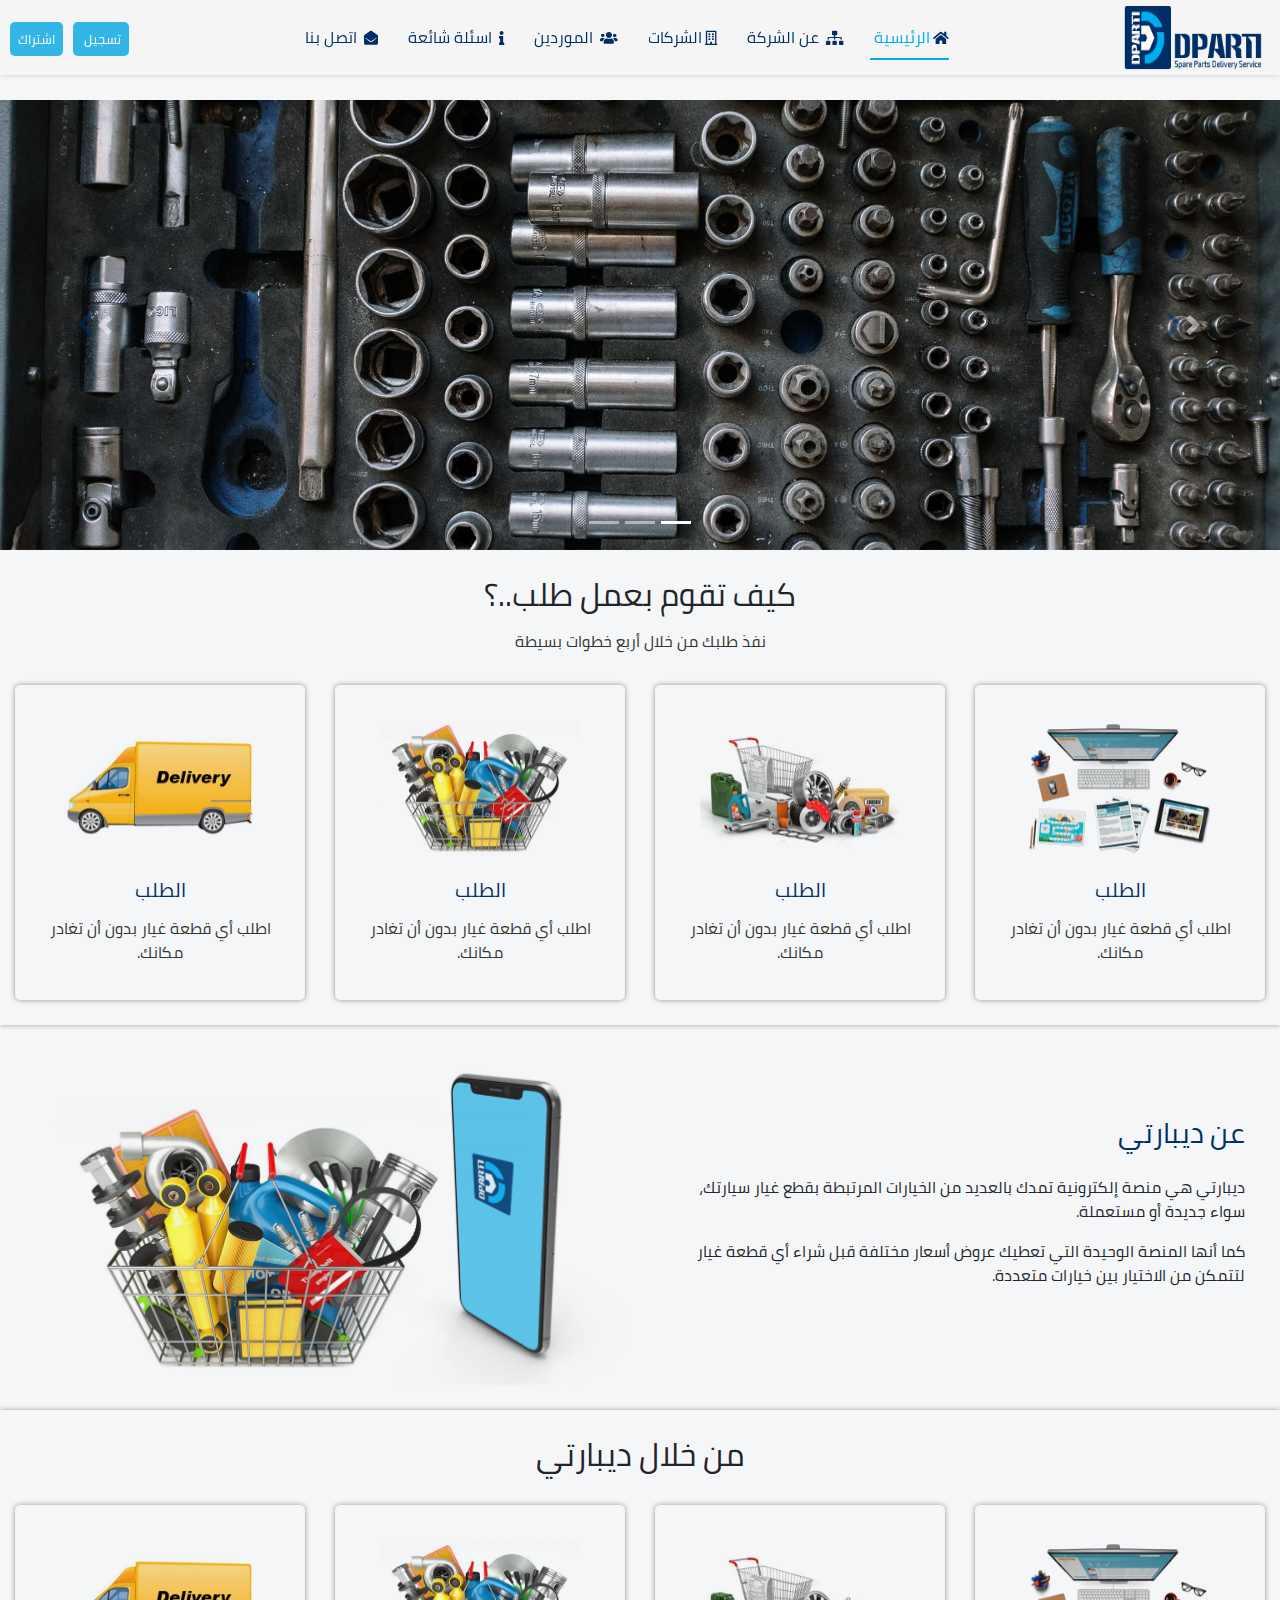
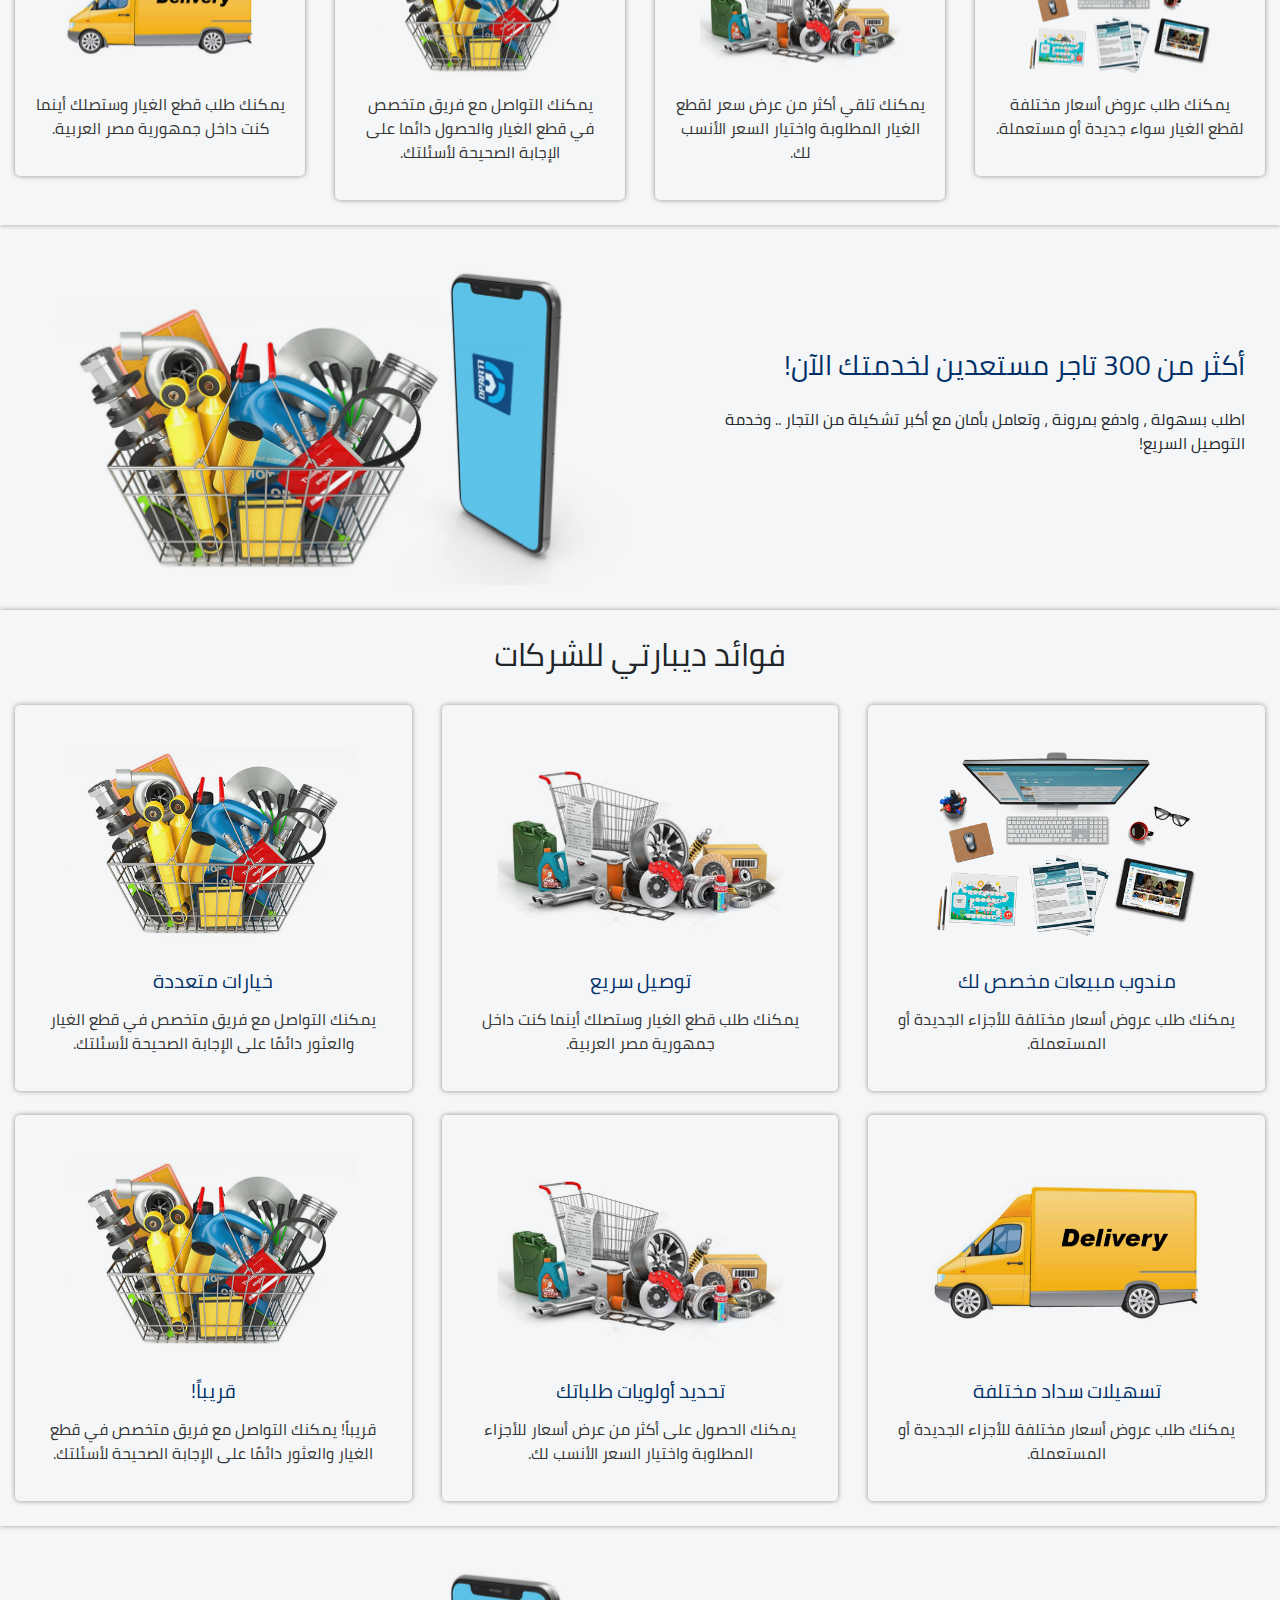
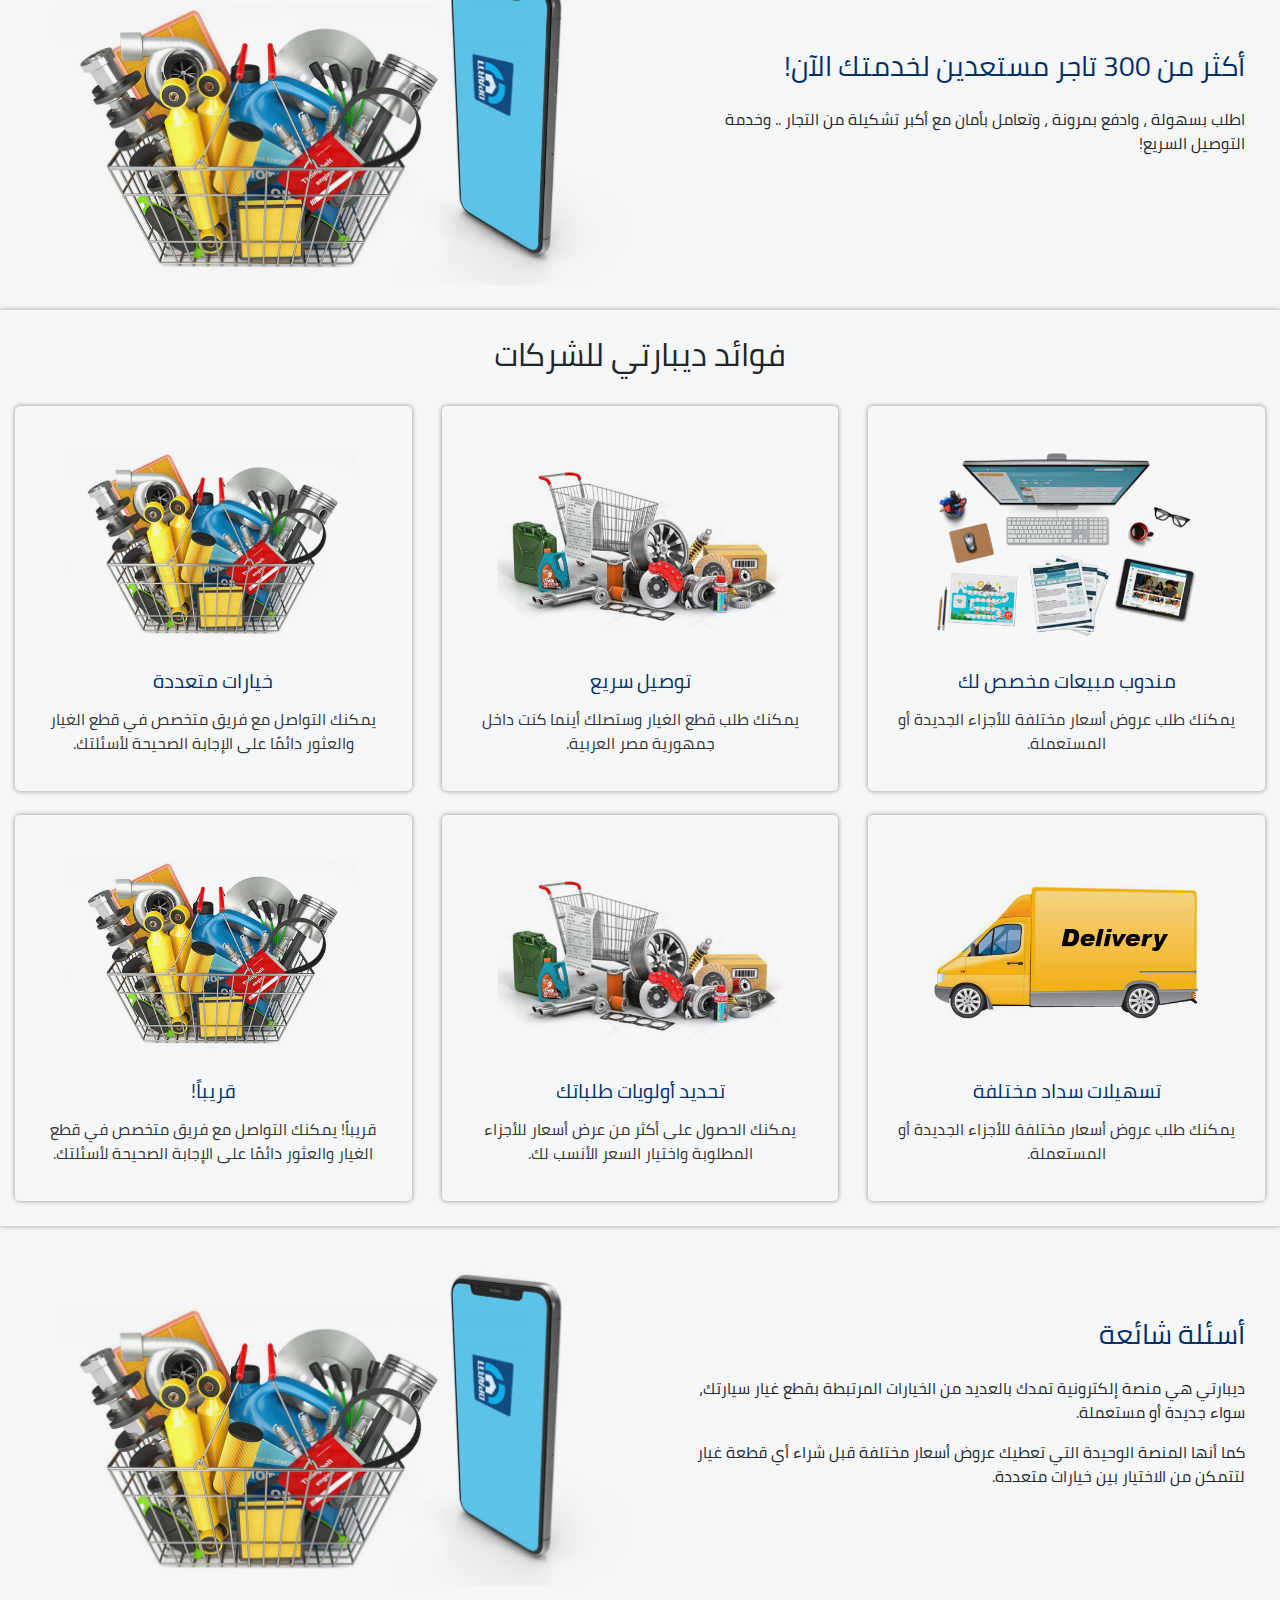
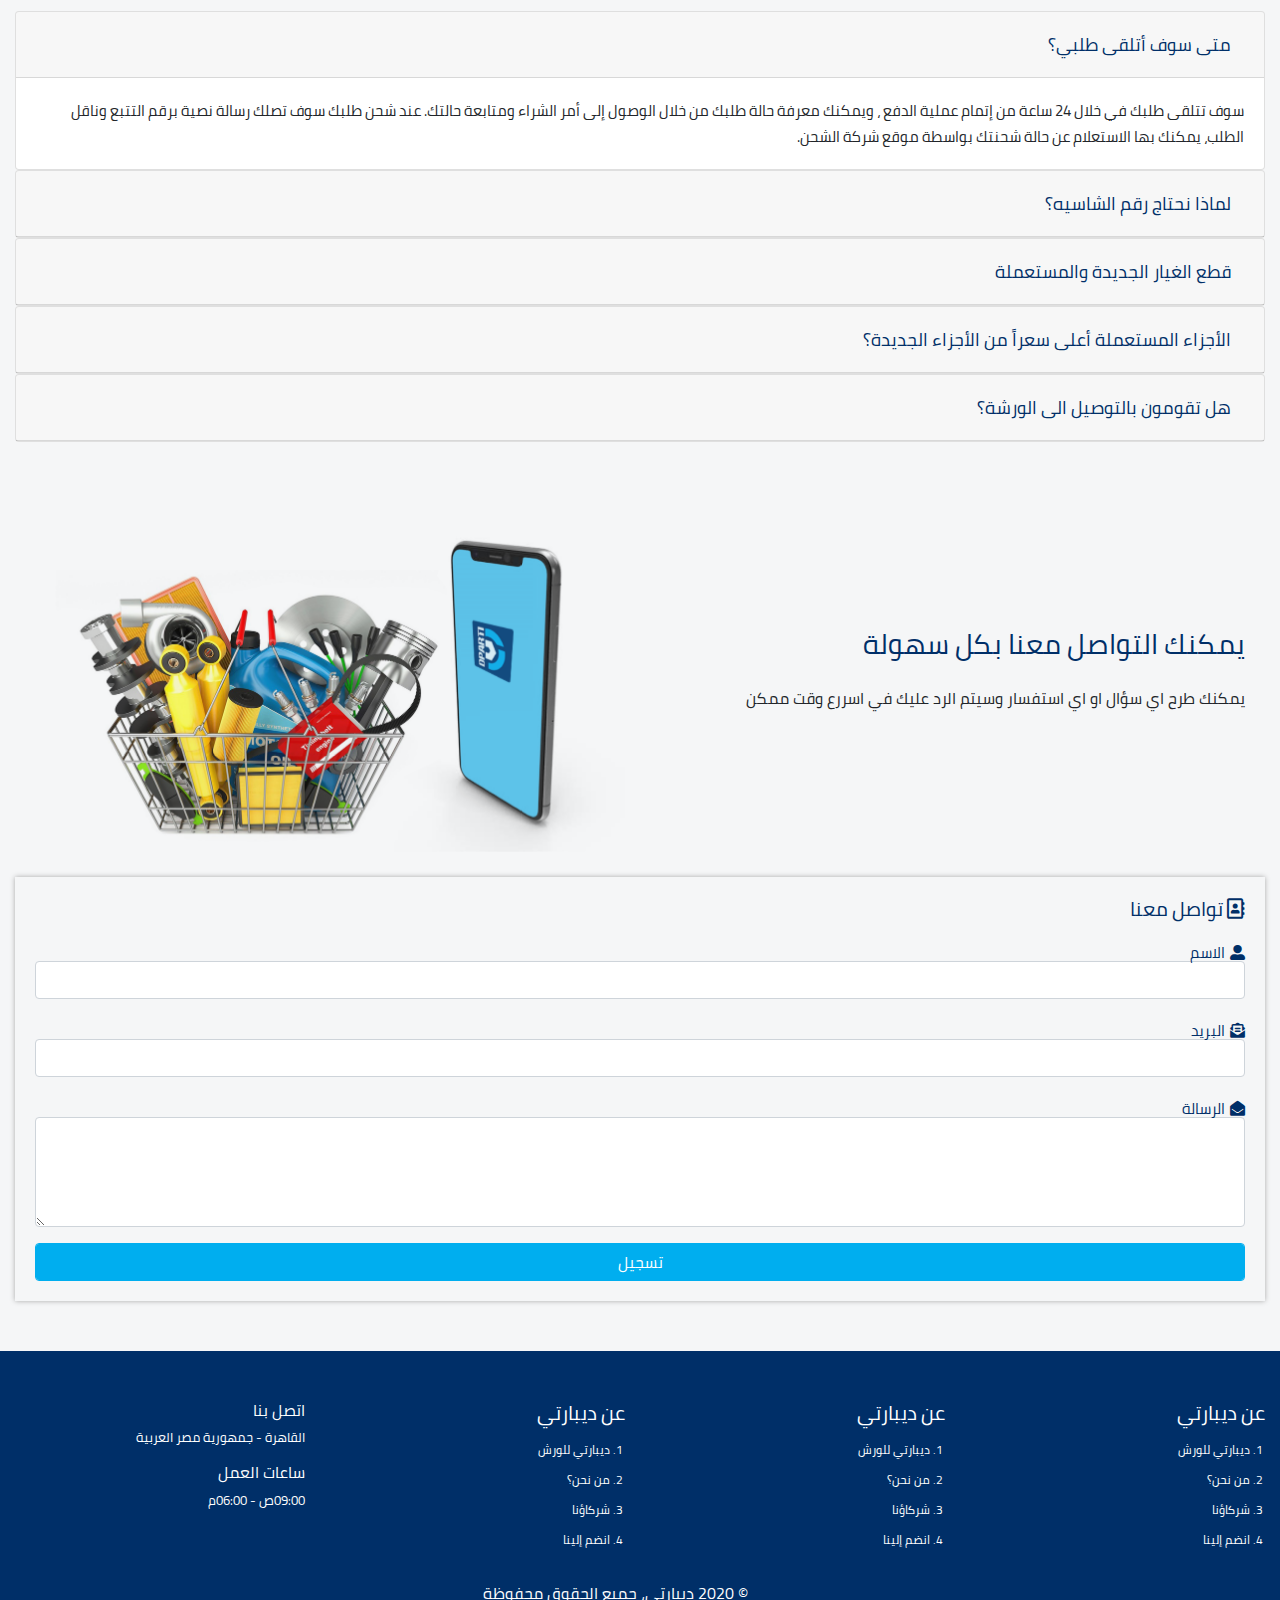
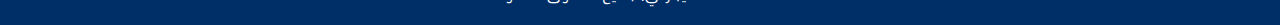
<file: index.html>
<!DOCTYPE html>
<html lang="ar">

<head>
    <meta charset="UTF-8">
    <meta http-equiv="X-UA-Compatible" content="IE=edge">
    <meta name="viewport" content="width=device-width, initial-scale=1.0">
    <!-- chorom meta-->
    <meta name="viewport" content="width=device-width, initial-scale=1, minimum-scale=1" />
    <title>Rest</title>
    <link rel="stylesheet" href="css/bootstrap.min.css">
    <link rel="stylesheet" href="css/all.min.css">
    <link rel="stylesheet" href="css/owl.carousel.min.css">
    <link rel="stylesheet" href="css/style.css">
</head>
<body dir="rtl">
    <!-- Start Nav Bar -->
    <header class="async">
        <nav class="navbar nav-main-index navbar-expand-lg">
            <a class="navbar-brand" href="#">
                <img src="imgs/logo.png" width="80px">
            </a>
            <button class="navbar-toggler" type="button" data-toggle="collapse" data-target="#navbarSupportedContent"
                aria-controls="navbarSupportedContent" aria-expanded="false" aria-label="Toggle navigation">
                <i style="color:#fff" class="fa fa-bars"></i>
            </button>

            <div class="collapse navbar-collapse" id="navbarSupportedContent">
                <ul class="navbar-nav m-auto">
                    <li class="nav-item active">
                        <a  data-target=".slider" class="nav-link" href="index.html">
                            <i class="fa fa-home ml-2"></i>الرئيسية
                        </a>
                    </li>
                    <li class="nav-item">
                        <a data-slide="ab" data-target=".about-holder" class="nav-link" href="#">
                            <i class="fas fa-sitemap"></i>
                            عن الشركة
                        </a>
                    </li>
                    <li class="nav-item">
                        <a data-slide="co" data-target=".companies-holder" class="nav-link" href="#">
                            <i class="far fa-building"></i>الشركات </a>
                    </li>
                    <li class="nav-item">
                        <a data-slide="ve" data-target=".vendors-holder" class="nav-link" href="#">
                            <i class="fa fa-users ml-2"></i> الموردين </a>
                    </li>
                    <li class="nav-item">
                        <a data-slide="qu" data-target=".questions-holder" class="nav-link" href="#">
                            <i class="fas fa-info"></i> اسئلة شائعة </a>
                    </li>
                    <li   class="nav-item">
                        <a data-slide="cu" data-target=".contact-holder" class="nav-link" href="#">
                            <i class="fa fa-envelope-open ml-2"></i> اتصل بنا </a>
                    </li>

                </ul>
                <div class="log">
                    <a class="login" href="login.html">تسجيل  </a>
                    <span class="sep">\</span>
                    <a class="signup" href="signup.html"> اشتراك  </a>
                </div>
            </div>
        </nav>
        <!--///nav-->
        <section class="slider">
            <div id="carouselExampleIndicators" class="carousel slide" data-ride="carousel">
                <ol class="carousel-indicators">
                    <li data-target="#carouselExampleIndicators" data-slide-to="0" class="active"></li>
                    <li data-target="#carouselExampleIndicators" data-slide-to="1"></li>
                    <li data-target="#carouselExampleIndicators" data-slide-to="2"></li>
                </ol>
                <div class="carousel-inner">
                    <div class="carousel-item active">
                        <img class="d-block w-100" src="imgs/slider3.jpeg" alt="First slide">
                    </div>
                    <div class="carousel-item">
                        <img class="d-block w-100" src="imgs/slider2.jpeg" alt="Second slide">
                    </div>
                    <div class="carousel-item">
                        <img class="d-block w-100" src="imgs/slider1.jpeg" alt="Third slide">
                    </div>
                </div>
                <a class="carousel-control-prev" href="#carouselExampleIndicators" role="button" data-slide="prev">
                    <span class="carousel-control-prev-icon" aria-hidden="true"></span>
                    <i class="fas fa-chevron-left" class="sr-only"></i>
                </a>
                <a class="carousel-control-next" href="#carouselExampleIndicators" role="button" data-slide="next">
                    <span class="carousel-control-next-icon" aria-hidden="true"></span>
                    <i class="fas fa-chevron-right" class="sr-only"></i>
                </a>
            </div>

        </section>
    </header>
    <!-- end header -->

    <!-- start how to order -->



    <section class="how-to-order text-center async" id="ab">
        <div class="container-fluid">
            <div class="main-head">
                <h2>كيف تقوم بعمل طلب..؟</h2>
                <p>نفذ طلبك من خلال أربع خطوات بسيطة</p>
            </div>

            <div class="four-steps">
                <div class="row">
                    <div class="col-lg-3">
                        <div class="step-content">
                            <img src="imgs/steps-order.png">
                            <div class="step-caption">
                                <h6>الطلب</h6>
                                <p>اطلب أي قطعة غيار بدون أن تغادر مكانك.</p>
                            </div>
                        </div>
                    </div>
                    <div class="col-lg-3">
                        <div class="step-content">
                            <img src="imgs/steps-price.png">
                            <div class="step-caption">
                                <h6>الطلب</h6>
                                <p>اطلب أي قطعة غيار بدون أن تغادر مكانك.</p>
                            </div>
                        </div>
                    </div>
                    <div class="col-lg-3">
                        <div class="step-content">
                            <img src="imgs/steps-confirm.png">
                            <div class="step-caption">
                                <h6>الطلب</h6>
                                <p>اطلب أي قطعة غيار بدون أن تغادر مكانك.</p>
                            </div>
                        </div>
                    </div>
                    <div class="col-lg-3">
                        <div class="step-content">
                            <img src="imgs/steps-delivery.png">
                            <div class="step-caption">
                                <h6>الطلب</h6>
                                <p>اطلب أي قطعة غيار بدون أن تغادر مكانك.</p>
                            </div>
                        </div>
                    </div>
                </div>
            </div>
        </div>


    </section>
    <!-- End how to order -->


    <!--about departi -->
    <section class="about-holder async" id="ab">
        <!-- start through departi  -->
        <section class="through-departi">
            <div class="container-fluid">
                <div class="row">
                    <div class="col-md-6 about-caption">
                        <div class="departi-info">
                            <h2 class="h1">عن ديبارتي</h2>
                            <p>
                                ديبارتي هي منصة إلكترونية تمدك بالعديد من الخيارات المرتبطة بقطع غيار سيارتك، سواء جديدة
                                أو
                                مستعملة.
                            </p>
                            <p class="second">كما أنها المنصة الوحيدة التي تعطيك عروض أسعار مختلفة قبل شراء أي قطعة غيار
                                لتتمكن من الاختيار بين خيارات متعددة.</p>
                        </div>
                    </div>
                    <div class="col-md-6">
                        <div class="about-img">
                            <img src="imgs/about.png">
                        </div>
                    </div>
                </div>
            </div>
        </section>

        <!-- end through departi-->



        <section class="how-to-order text-center">
            <div class="container-fluid">
                <div class="main-head">
                    <h2 style="margin-bottom: 32px;">من خلال ديبارتي</h2>
                </div>

                <div class="four-steps">
                    <div class="row">
                        <div class="col-lg-3">
                            <div class="step-content">
                                <img src="imgs/steps-order.png">
                                <div class="step-caption">

                                    <p>يمكنك طلب عروض أسعار مختلفة لقطع الغيار سواء جديدة أو مستعملة.</p>
                                </div>
                            </div>
                        </div>
                        <div class="col-lg-3">
                            <div class="step-content">
                                <img src="imgs/steps-price.png">
                                <div class="step-caption">

                                    <p>يمكنك تلقي أكثر من عرض سعر لقطع الغيار المطلوبة واختيار السعر الأنسب لك.</p>
                                </div>
                            </div>
                        </div>
                        <div class="col-lg-3">
                            <div class="step-content">
                                <img src="imgs/steps-confirm.png">
                                <div class="step-caption">

                                    <p>يمكنك التواصل مع فريق متخصص في قطع الغيار والحصول دائما على الإجابة الصحيحة
                                        لأسئلتك.
                                    </p>
                                </div>
                            </div>
                        </div>
                        <div class="col-lg-3">
                            <div class="step-content">
                                <img src="imgs/steps-delivery.png">
                                <div class="step-caption">

                                    <p>يمكنك طلب قطع الغيار وستصلك أينما كنت داخل جمهورية مصر العربية.</p>
                                </div>
                            </div>
                        </div>
                    </div>
                </div>
            </div>


        </section>
        <!-- End how to order -->
    </section>
    <!--////// end abput holder -->



    <!-- companies holder -->

    <section class="companies-holder async" id="co">
        <section class="through-departi">
            <div class="container-fluid">
                <div class="row">
                    <div class="col-md-6 about-caption">
                        <div class="departi-info">
                            <h2 class="h1">أكثر من 300 تاجر مستعدين لخدمتك الآن!</h2>
                            <p>
                                اطلب بسهولة ، وادفع بمرونة ، وتعامل بأمان مع أكبر تشكيلة من التجار .. وخدمة التوصيل
                                السريع!
                            </p>
                        </div>
                    </div>
                    <div class="col-md-6">
                        <div class="about-img">
                            <img src="imgs/about.png">
                        </div>
                    </div>
                </div>
            </div>
        </section>

        <!-- end through departi-->



        <section class="how-to-order text-center">
            <div class="container-fluid">
                <div class="main-head">
                    <h2 style="margin-bottom: 32px;">فوائد ديبارتي للشركات
                    </h2>
                </div>

                <div class="four-steps">
                    <div class="row">
                        <div class="col-lg-4">
                            <div class="step-content">
                                <img src="imgs/steps-order.png">
                                <div class="step-caption">
                                    <h6>مندوب مبيعات مخصص لك
                                    </h6>
                                    <p>يمكنك طلب عروض أسعار مختلفة للأجزاء الجديدة أو المستعملة.</p>
                                </div>
                            </div>
                        </div>
                        <div class="col-lg-4">
                            <div class="step-content">
                                <img src="imgs/steps-price.png">
                                <div class="step-caption">
                                    <h6>توصيل سريع
                                    </h6>
                                    <p>
                                        يمكنك طلب قطع الغيار وستصلك أينما كنت داخل جمهورية مصر العربية.
                                    </p>
                                </div>
                            </div>
                        </div>
                        <div class="col-lg-4">
                            <div class="step-content">
                                <img src="imgs/steps-confirm.png">
                                <div class="step-caption">
                                    <h6>خيارات متعددة</h6>
                                    <p>يمكنك التواصل مع فريق متخصص في قطع الغيار والعثور دائمًا على الإجابة الصحيحة
                                        لأسئلتك.
                                    </p>
                                </div>
                            </div>
                        </div>

                    </div>
                    <div class="row mt-4">
                        <div class="col-lg-4">
                            <div class="step-content">
                                <img src="imgs/steps-delivery.png">
                                <div class="step-caption">
                                    <h6>تسهيلات سداد مختلفة</h6>
                                    <p>يمكنك طلب عروض أسعار مختلفة للأجزاء الجديدة أو المستعملة.</p>
                                </div>
                            </div>
                        </div>
                        <div class="col-lg-4">
                            <div class="step-content">
                                <img src="imgs/steps-price.png">
                                <div class="step-caption">
                                    <h6>تحديد أولويات طلباتك

                                    </h6>
                                    <p>
                                        يمكنك الحصول على أكثر من عرض أسعار للأجزاء المطلوبة واختيار السعر الأنسب لك.
                                    </p>
                                </div>
                            </div>
                        </div>
                        <div class="col-lg-4">
                            <div class="step-content">
                                <img src="imgs/steps-confirm.png">
                                <div class="step-caption">
                                    <h6>قريباً!</h6>
                                    <p>

                                        قريباً!
                                        يمكنك التواصل مع فريق متخصص في قطع الغيار والعثور دائمًا على الإجابة الصحيحة
                                        لأسئلتك.
                                    </p>
                                </div>
                            </div>
                        </div>
                    </div>
                </div>
            </div>
        </section>
    </section>
    <!--/////end companies holder -->

    <!-- vendors holder -->


    <section class="vendors-holder async" id="ve">

        <section class="through-departi">
            <div class="container-fluid">
                <div class="row">
                    <div class="col-md-6 about-caption">
                        <div class="departi-info">
                            <h2 class="h1">أكثر من 300 تاجر مستعدين لخدمتك الآن!</h2>
                            <p>
                                اطلب بسهولة ، وادفع بمرونة ، وتعامل بأمان مع أكبر تشكيلة من التجار .. وخدمة التوصيل
                                السريع!
                            </p>
                        </div>
                    </div>
                    <div class="col-md-6">
                        <div class="about-img">
                            <img src="imgs/about.png">
                        </div>
                    </div>
                </div>
            </div>
        </section>

        <!-- end through departi-->



        <section class="how-to-order text-center">
            <div class="container-fluid">
                <div class="main-head">
                    <h2 style="margin-bottom: 32px;">فوائد ديبارتي للشركات
                    </h2>
                </div>

                <div class="four-steps">
                    <div class="row">
                        <div class="col-lg-4">
                            <div class="step-content">
                                <img src="imgs/steps-order.png">
                                <div class="step-caption">
                                    <h6>مندوب مبيعات مخصص لك
                                    </h6>
                                    <p>يمكنك طلب عروض أسعار مختلفة للأجزاء الجديدة أو المستعملة.</p>
                                </div>
                            </div>
                        </div>
                        <div class="col-lg-4">
                            <div class="step-content">
                                <img src="imgs/steps-price.png">
                                <div class="step-caption">
                                    <h6>توصيل سريع
                                    </h6>
                                    <p>
                                        يمكنك طلب قطع الغيار وستصلك أينما كنت داخل جمهورية مصر العربية.
                                    </p>
                                </div>
                            </div>
                        </div>
                        <div class="col-lg-4">
                            <div class="step-content">
                                <img src="imgs/steps-confirm.png">
                                <div class="step-caption">
                                    <h6>خيارات متعددة</h6>
                                    <p>يمكنك التواصل مع فريق متخصص في قطع الغيار والعثور دائمًا على الإجابة الصحيحة
                                        لأسئلتك.
                                    </p>
                                </div>
                            </div>
                        </div>

                    </div>
                    <div class="row mt-4">
                        <div class="col-lg-4">
                            <div class="step-content">
                                <img src="imgs/steps-delivery.png">
                                <div class="step-caption">
                                    <h6>تسهيلات سداد مختلفة</h6>
                                    <p>يمكنك طلب عروض أسعار مختلفة للأجزاء الجديدة أو المستعملة.</p>
                                </div>
                            </div>
                        </div>
                        <div class="col-lg-4">
                            <div class="step-content">
                                <img src="imgs/steps-price.png">
                                <div class="step-caption">
                                    <h6>تحديد أولويات طلباتك

                                    </h6>
                                    <p>
                                        يمكنك الحصول على أكثر من عرض أسعار للأجزاء المطلوبة واختيار السعر الأنسب لك.
                                    </p>
                                </div>
                            </div>
                        </div>
                        <div class="col-lg-4">
                            <div class="step-content">
                                <img src="imgs/steps-confirm.png">
                                <div class="step-caption">
                                    <h6>قريباً!</h6>
                                    <p>

                                        قريباً!
                                        يمكنك التواصل مع فريق متخصص في قطع الغيار والعثور دائمًا على الإجابة الصحيحة
                                        لأسئلتك.
                                    </p>
                                </div>
                            </div>
                        </div>

                    </div>
                </div>
            </div>
        </section>
    </section>

    <!--/////vendors holder -->



    <!-- questions holder  -->
    <section class="questions-holder async" id="qu">
        <!-- start through departi  -->
        <section class="through-departi">
            <div class="container-fluid">
                <div class="row">
                    <div class="col-md-6 about-caption">
                        <div class="departi-info">
                            <h2 class="h1">أسئلة شائعة
                            </h2>
                            <p>
                                ديبارتي هي منصة إلكترونية تمدك بالعديد من الخيارات المرتبطة بقطع غيار سيارتك، سواء جديدة
                                أو
                                مستعملة.
                            </p>
                            <p>
                                كما أنها المنصة الوحيدة التي تعطيك عروض أسعار مختلفة قبل شراء أي قطعة غيار لتتمكن من
                                الاختيار بين خيارات متعددة.
                            </p>
                        </div>
                    </div>
                    <div class="col-md-6">
                        <div class="about-img">
                            <img src="imgs/about.png">
                        </div>
                    </div>
                </div>
            </div>
        </section>

        <!-- end through departi-->

        <!-- questions accordion-->

        <section class="questions">
            <div class="container-fluid">
                <div class="accordion-holder">
                    <div id="accordion">
                        <div class="card">
                            <div class="card-header" id="headingOne">
                                <h5 class="mb-0">
                                    <button class="btn btn-link" data-toggle="collapse" data-target="#collapseOne"
                                        aria-expanded="true" aria-controls="collapseOne">
                                        متى سوف أتلقى طلبي؟
                                    </button>
                                </h5>
                            </div>

                            <div id="collapseOne" class="collapse show" aria-labelledby="headingOne"
                                data-parent="#accordion">
                                <div class="card-body">
                                    سوف تتلقى طلبك في خلال 24 ساعة من إتمام عملية الدفع ، ويمكنك معرفة حالة طلبك من خلال
                                    الوصول إلى أمر الشراء ومتابعة حالتك. عند شحن طلبك سوف تصلك رسالة نصية برقم التتبع
                                    وناقل
                                    الطلب، يمكنك بها الاستعلام عن حالة شحنتك بواسطة موقع شركة الشحن.
                                </div>
                            </div>
                        </div>
                        <div class="card">
                            <div class="card-header" id="headingTwo">
                                <h5 class="mb-0">
                                    <button class="btn btn-link collapsed" data-toggle="collapse"
                                        data-target="#collapseTwo" aria-expanded="false" aria-controls="collapseTwo">
                                        لماذا نحتاج رقم الشاسيه؟ </button>
                                </h5>
                            </div>
                            <div id="collapseTwo" class="collapse" aria-labelledby="headingTwo"
                                data-parent="#accordion">
                                <div class="card-body">
                                    كل جزء من أي سيارة له رقم فريد خاص به ويختلف الرقم من سيارة لأخرى أو حتى من سنة
                                    تصنيع
                                    إلى سنة تصنيع أخرى لنفس السيارة وأحياناً يوجد أكثر من نسخة من نفس السيارة إذا كان
                                    هناك
                                    إصدار أول أو إصدار ثان في نفس سنة التصنيع ورقم الشاسيه هنا يمثل رقم تعريف السيارة،
                                    حيث
                                    تظهر جميع التفاصيل الداخلية للسيارة وأرقام أجزائها وذلك للتأكد من تجهيز الأجزاء بشكل
                                    صحيح. يتم طلب رقم الشاسيه قبل تحضير الطلب للتأكد من مطابقة الجزء المطلوب مع الجزء
                                    المرسل
                                    إليك، ستجد رقم الشاسيه مسجل في رخصة سيارتك.
                                </div>
                            </div>
                        </div>
                        <div class="card">
                            <div class="card-header" id="headingThree">
                                <h5 class="mb-0">
                                    <button class="btn btn-link collapsed" data-toggle="collapse"
                                        data-target="#collapseThree" aria-expanded="false"
                                        aria-controls="collapseThree">
                                        قطع الغيار الجديدة والمستعملة
                                    </button>
                                </h5>
                            </div>
                            <div id="collapseThree" class="collapse" aria-labelledby="headingThree"
                                data-parent="#accordion">
                                <div class="card-body">
                                    <div class="new">
                                        <h6>قطع الغيار الجديدة</h6>
                                        <p>متوفرة وفقًا لاحتياجات العميل، سواء كانت أصلية أو بديلة (تجارية) وبالتأكيد
                                            ننصح
                                            العميل دائمًا بشراء الأجزاء الأصلية ، خاصة الأجزاء الميكانيكية والكهربائية.
                                        </p>
                                    </div>
                                    <div class="new">
                                        <h6>قطع الغيار المستعملة</h6>
                                        <p>
                                            معظم الأجزاء المستخدمة مأخوذة من مركبات لم تعد صالحة للاستعمال ، وهناك نوع
                                            من
                                            الأجزاء المستخدمة يسمى الأجزاء المجددة ، والتي تم استخدامها بشكل أساسي ،
                                            ولكن
                                            أعيد تصنيعها لتستمر لفترة أطول عند استخدامها .
                                        </p>
                                    </div>

                                </div>
                            </div>
                        </div>
                        <div class="card">
                            <div class="card-header" id="headingFour">
                                <h5 class="mb-0">
                                    <button class="btn btn-link collapsed" data-toggle="collapse"
                                        data-target="#collapseFour" aria-expanded="false" aria-controls="collapseTwo">
                                        الأجزاء المستعملة أعلى سعراً من الأجزاء الجديدة؟ </button>
                                </h5>
                            </div>
                            <div id="collapseFour" class="collapse" aria-labelledby="headingFour"
                                data-parent="#accordion">
                                <div class="card-body">
                                    قد يحدث هذا في بعض أنواع الأجزاء، مثل الأجزاء الخارجية للسيارة. عندما يكون الجزء
                                    نظيفًا
                                    ومطليًا وجاهزًا للتثبيت مباشرة، فمن المنطقي أن يكون سعره أغلى من الجزء الذي لا يزال
                                    بحاجة إلى الطلاء.
                                </div>
                            </div>
                        </div>
                        <div class="card">
                            <div class="card-header" id="headingFive">
                                <h5 class="mb-0">
                                    <button class="btn btn-link collapsed" data-toggle="collapse"
                                        data-target="#collapseFive" aria-expanded="false" aria-controls="collapseTwo">
                                        هل تقومون بالتوصيل الى الورشة؟ </button>
                                </h5>
                            </div>
                            <div id="collapseFive" class="collapse" aria-labelledby="headingFive"
                                data-parent="#accordion">
                                <div class="card-body">
                                    سيارتك تعطلت وتحتاج إلى تركها للورشة؟ لديك خياران: أن تسند مهمة شراء قطع الغيار إلى
                                    صاحب
                                    الورشة ولا تضمن أفضل سعر، أو تبدأ في البحث عن القطعة بنفسك وتضيع وقتك في العثور على
                                    أفضل
                                    سعر. لماذا كلاهما بينما يمكنك العثور على قطع غيار سيارتك بمجموعة متنوعة من الأسعار
                                    من
                                    خلال ديبارتي؟ كل ما عليك فعله هو تسليم سيارتك للورشة ومعرفة الأجزاء المطلوبة
                                    وتحميلها
                                    على تطبيقنا لتجد عدة أنواع وأسعار. ما عليك سوى تحديد اختيارك وسنقوم نحن بعملية
                                    التسليم.
                                </div>
                            </div>
                        </div>
                    </div>
                </div>
            </div>
        </section>
    </section>



    <!--////questions holder -->


    <!-- contact holder-->



    <section class="contact-holder async" id="cu">
        <!-- start through departi  -->
        <section class="through-departi" >
            <div class="container-fluid">
                <div class="row">
                    <div class="col-md-6 about-caption">
                        <div class="departi-info">
                            <h2 class="h1">يمكنك التواصل معنا بكل سهولة </h2>
                            <p>
                                يمكنك طرح اي سؤال او اي استفسار وسيتم الرد عليك في اسررع وقت ممكن
                            </p>
                        </div>
                    </div>
                    <div class="col-md-6">
                        <div class="about-img">
                            <img src="imgs/about.png">
                        </div>
                    </div>
                </div>
            </div>
        </section>

        <!-- end through departi-->

        <!-- sign our company-->


        <section class="sign-company" style="padding-top:0">
            <div class="container-fluid">
                <div class="account-info signup">
                    <h5>
                        <i class="far fa-address-book"></i> تواصل معنا
                    </h5>
                    <form>
                        <div class="form-outline">
                            <input type="text" id="form1" class="form-control" />
                            <label class="form-label" for="form1">
                                <i class="fas fa-user-alt"></i>الاسم
                            </label>
                        </div>
                        <div class="form-outline">
                            <input type="email" id="form1" class="form-control" />
                            <label class="form-label" for="form1">
                                <i class="fas fa-envelope-open-text"></i>البريد
                            </label>
                        </div>
                        <div class="form-outline">
                            <textarea class="form-control" id="textAreaExample" rows="4"></textarea>
                            <label class="form-label" for="textAreaExample">
                                <i class="fas fa-envelope-open"></i>الرسالة
                            </label>
                        </div>
                        <button class="btn btn-primary form-control" style="padding:0">تسجيل </button>
                    </form>
                </div>
            </div>

        </section>
        <!--///end sign company-->
    </section>


    <!--//// contact  holder -->




    <!-- start footer -->


    <footer>
        <div class="container-fluid">
            <div class="row">
                <div class="col-lg-3">
                    <div class="footer-links">
                        <h6>عن ديبارتي</h6>
                        <ul>
                            <li>
                                <a href="#"> ديبارتي للورش</a>
                            </li>
                            <li>
                                <a href="#">من نحن؟</a>
                            </li>
                            <li>
                                <a href="#">شركاؤنا</a>
                            </li>
                            <li>
                                <a href="#">انضم إلينا</a>
                            </li>
                        </ul>
                    </div>
                </div>
                <div class="col-lg-3">
                    <div class="footer-links">
                        <h6>عن ديبارتي</h6>
                        <ul>
                            <li>
                                <a href="#"> ديبارتي للورش</a>
                            </li>
                            <li>
                                <a href="#">من نحن؟</a>
                            </li>
                            <li>
                                <a href="#">شركاؤنا</a>
                            </li>
                            <li>
                                <a href="#">انضم إلينا</a>
                            </li>
                        </ul>
                    </div>
                </div>
                <div class="col-lg-3">
                    <div class="footer-links">
                        <h6>عن ديبارتي</h6>
                        <ul>
                            <li>
                                <a href="#"> ديبارتي للورش</a>
                            </li>
                            <li>
                                <a href="#">من نحن؟</a>
                            </li>
                            <li>
                                <a href="#">شركاؤنا</a>
                            </li>
                            <li>
                                <a href="#">انضم إلينا</a>
                            </li>
                        </ul>
                    </div>
                </div>
                <div class="col-lg-3">
                    <div class="call-us">
                        <div class="calling-info">
                            <h6>اتصل بنا </h6>
                            <p>القاهرة - جمهورية مصر العربية</p>
                        </div>
                        <div class="calling-info">
                            <h6>ساعات العمل </h6>
                            <p>09:00ص - 06:00م</p>
                        </div>
                    </div>
                </div>
            </div>
            <div class="copyright d-flex justify-content-between">
                <div class="social">
                    <a href="#"><i class="fab fa-facebook-f"></i></a>
                    <a href="#"><i class="fab fa-twitter"></i></a>
                    <a href="#"><i class="fab fa-instagram"></i></a>
                </div>
                <div class="copy">
                    © 2020 ديبارتي، جميع الحقوق محفوظة
                </div>

                <div class="scroll-top">
                    <i class="fas fa-arrow-up"></i>
                </div>

            </div>
        </div>
    </footer>
    <!--////////end footer -->


    <script src="js/jquery-3.2.1.min.js"></script>
    <script src="js/popper.min.js"></script>
    <script src="js/bootstrap.min.js"></script>
    <script src="js/owl.carousel.min.js"></script>
    <script src="js/main.js"></script>

</body>

</html>
</file>
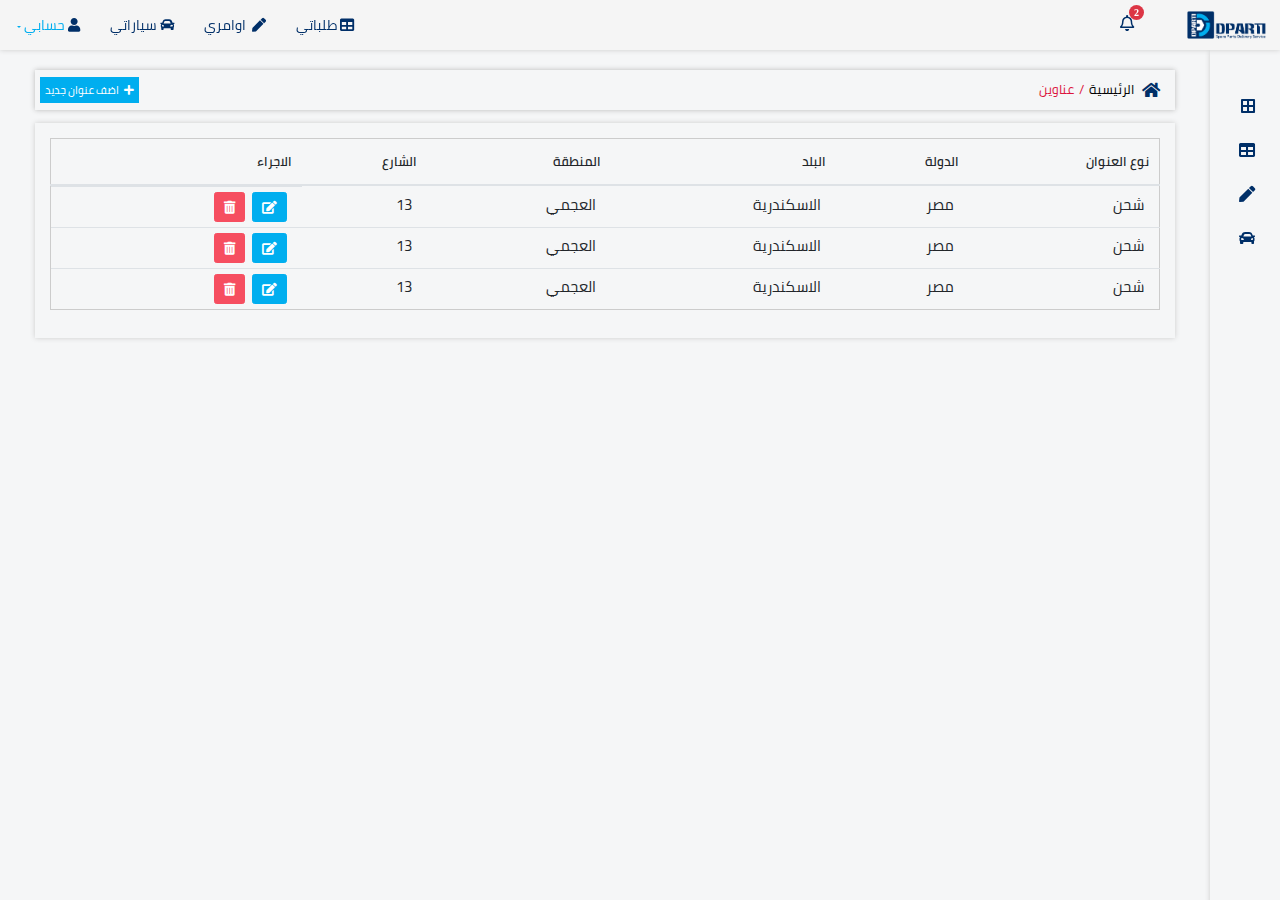
<file: address.html>
<!DOCTYPE html>
<html lang="en">

<head>
    <meta charset="UTF-8">
    <meta http-equiv="X-UA-Compatible" content="IE=edge">
    <meta name="viewport" content="width=device-width, initial-scale=1.0">
    <!-- chorom inspect meta  -->
    <meta name="viewport" content="width=device-width, initial-scale=1, minimum-scale=1" />

    <title>Rest</title>
    <link rel="stylesheet" href="css/style.bundle.min.css">
    <link rel="stylesheet" href="css/bootstrap.min.css">
    <link rel="stylesheet" href="css/all.min.css">
    <link rel="stylesheet" href="css/owl.carousel.min.css">
    <link rel="stylesheet" href="css/style.css">
    <link rel="stylesheet" href="css/address-table.css">


</head>

<body dir="rtl" class="aside-minimize">
    <!-- Start Nav Bar -->
    <header>
        <nav class="navbar navbar-expand-lg">
            <a class="navbar-brand" href="index-user.html">
                <img src="imgs/logo.png" width="80px">
            </a>
            <button class="navbar-toggler" type="button" data-toggle="collapse" data-target="#navbarSupportedContent"
                aria-controls="navbarSupportedContent" aria-expanded="false" aria-label="Toggle navigation">
                <i style="color:#fff" class="fa fa-bars"></i>
            </button>

            <div class="collapse navbar-collapse" id="navbarSupportedContent">
                <!-- begin :: notifications-->
                <div class="notifications">
                    <ul class="list-unstyled">
                        <li class="nav-item dropdown">
                            <a class="nav-link dropdown-toggle" href="#" id="navbarDropdown" role="button"
                                data-toggle="dropdown" aria-haspopup="true" aria-expanded="false">
                                <i class="fas fa-bell">
                                    <span class="badge badge-danger">2</span>

                                </i>
                            </a>
                            <ul class="dropdown-menu">
                                <li class="head text-light">
                                    <div class="row">
                                        <div class="col-lg-12 col-sm-12 col-12 d-flex justify-content-between">
                                            <span>الاشعارات <b>(3)</b></span>
                                            <a href="" class="float-right text-light">تحديد الكل مقروء</a>
                                        </div>
                                </li>
                                <li class="notification-box">
                                    <div class="row">

                                        <div class="col-lg-12 col-sm-12 col-12">
                                            <strong class="text-info">
                                                <a class="text-info" href="#">  السعيد راشد </a>    
                                            </strong>
                                            <div>
                                                سيظهر هنا تفاصيل العرض
                                            </div>
                                            <small class="text-warning">27.11.2015, 15:00</small>
                                        </div>
                                    </div>
                                </li>
                                <li class="notification-box">
                                    <div class="row">

                                        <div class="col-lg-12 col-sm-12 col-12">
                                            <strong class="text-info">
                                                <a class="text-info" href="#">محمود راشد </a>    
                                            </strong>
                                            <div>
                                                سيظهر هنا تفاصيل العرض
                                            </div>
                                            <small class="text-warning">27.11.2015, 15:00</small>
                                        </div>
                                    </div>
                                </li>
                                <li class="notification-box">
                                    <div class="row">

                                        <div class="col-lg-12 col-sm-12 col-12">
                                            <strong class="text-info">
                                                <a class="text-info" href="#"> احمد طارق</a>    
                                            </strong>
                                            <div>
                                                سيظهر هنا تفاصيل العرض
                                            </div>
                                            <small class="text-warning">27.11.2015, 15:00</small>
                                        </div>
                                    </div>
                                </li>
                                <!--
                                     <li class="footer bg-dark text-center">
                                    <a href="" class="text-light">View All</a>
                                </li>

                                -->
                               
                            </ul>
                        </li>
                    </ul>
                </div>
                <!-- Nav links-->
            <ul class="navbar-nav mr-auto">
                <li class="nav-item">
                    <a class="nav-link" href="all-requests.html">
                        <i class="fa fa-table ml-2"></i>طلباتي
                    </a>
                </li>
                <li class="nav-item">
                    <a class="nav-link" href="all-orders.html">
                        <i class="fas fa-pen"></i>
                        اوامري
                    </a>
                </li>
                <li class="nav-item">
                    <a class="nav-link" href="my-garage.html">
                        <i class="fa fa-car ml-2"></i>سياراتي </a>
                </li>
                <li class="nav-item">
                    <a class="nav-link dropdown-toggle" href="#" id="navbarDropdown" role="button"
                        data-toggle="dropdown" aria-haspopup="true" aria-expanded="false">
                        <i class="fa fa-user ml-2"></i>حسابي
                    </a>
                    <div class="dropdown-menu" aria-labelledby="navbarDropdown">
                        <a class="dropdown-item" href="my-account.html">
                            <i class="fas fa-user"></i>بيانات الحساب
                        </a>
                        <a class="dropdown-item" href="address.html">
                            <i class="fas fa-map-marker-alt"></i>
                            العنوان
                        </a>
                        <a class="dropdown-item" href="payment.html">
                            <i class="fas fa-money-bill-alt"></i>
                            طرق الدفع
                        </a>
                        <div class="dropdown-divider"></div>
                        <a class="dropdown-item" href="#">
                            <i class="fas fa-sign-out-alt"></i> تسجيل الخروج
                        </a>
                    </div>
                </li>
            </ul>
            </div>

            


            </div>
        </nav>
        <!--///nav-->
    </header>
    <!-- orders-->
    <section class="request my-garage">
        <div class="container-fluid d-flex">

            <!-- sideBar -->
            <div class="sid-bar">

                <div class="aside aside-left aside-fixed d-flex flex-column flex-row-auto" id="kt_aside">

                    <!--begin::Aside Menu-->
                    <div class="aside-menu-wrapper flex-column-fluid" id="kt_aside_menu_wrapper">
                        <!--begin::Menu Container-->
                        <div id="kt_aside_menu" class="aside-menu my-4 scroll ps" data-menu-vertical="1"
                            data-menu-scroll="1" data-menu-dropdown-timeout="500"
                            style="height: 1497px; overflow: hidden;">
                            <!--begin::Menu Nav-->
                            <ul class="menu-nav">
                                <li data-toggle="tooltip" data-placement="left" title="لوحة التحكم"
                                    class="menu-item menu-item-active" aria-haspopup="true">
                                    <a href="index-user.html" class="menu-link">
                                        <i class="fas fa-border-all"></i>
                                        <span class="menu-text">لوحة التحكم</span>
                                    </a>
                                </li>

                                <li data-toggle="tooltip" data-placement="left" title="طلباتي "
                                    class="menu-item menu-item-submenu" aria-haspopup="true" data-menu-toggle="hover">
                                    <a href="all-requests.html" class="menu-link menu-toggle">
                                        <i class="fas fa-table"></i>
                                        <span class="menu-text">طلباتي</span>
                                    </a>

                                </li>
                                <li data-toggle="tooltip" data-placement="left" title="اوامري "
                                    class="menu-item menu-item-submenu" aria-haspopup="true" data-menu-toggle="hover">
                                    <a href="all-orders.html" class="menu-link menu-toggle">
                                        <i class="fas fa-pen"></i>
                                        <span class="menu-text">اوامري </span>
                                    </a>

                                </li>
                                <li data-toggle="tooltip" data-placement="left" title="سياراتي  "
                                    class="menu-item menu-item-submenu" aria-haspopup="true" data-menu-toggle="hover">
                                    <a href="my-garage.html" class="menu-link menu-toggle">
                                        <i class="fas fa-car"></i>
                                        <span class="menu-text">سياراتي </span>
                                    </a>

                                </li>





                            </ul>
                            <!--end::Menu Nav-->
                            <div class="ps__rail-x" style="left: 0px; bottom: 0px;">
                                <div class="ps__thumb-x" tabindex="0" style="left: 0px; width: 0px;"></div>
                            </div>
                            <div class="ps__rail-y" style="top: 0px; right: 4px;">
                                <div class="ps__thumb-y" tabindex="0" style="top: 0px; height: 0px;"></div>
                            </div>
                        </div>
                        <!--end::Menu Container-->
                    </div>
                    <!--end::Aside Menu-->
                </div>

            </div>
            <div class="left-part">
                <div class="my-order d-flex">
                    <!-- Bread-->
                    <nav aria-label="breadcrumb">
                        <ol class="breadcrumb">
                            <li class="breadcrumb-item">
                                <a href="index-user.html"> <i class="fas fa-home"></i>الرئيسية </a>
                            </li>
                            <li class="breadcrumb-item active" aria-current="page">عناوين</li>
                        </ol>
                    </nav>
                    <span class="add-new-car">
                        <a data-toggle="modal" data-target="#addressCenter" class="add-new" href="#"> <i
                                class="fa fa-plus"></i> اضف عنوان جديد</a>
                    </span>
                </div>
                <div class="heading text-right justify-content-between">
                    <!--
                          Add New Address modal
                        -->
                    <div class="modal fade" id="addressCenter" tabindex="-1" role="dialog"
                        aria-labelledby="exampleModalCenterTitle" aria-hidden="true">
                        <div class="modal-dialog modal-dialog-centered" role="document">
                            <div class="modal-content">
                                <!-- Modal Header -->
                                <div class="modal-header">
                                    <h5 class="modal-title" id="exampleModalLongTitle">
                                        اضف عنوان جديد
                                    </h5>
                                    <!-- Modal close button-->
                                    <button type="button" class="close" data-dismiss="modal" aria-label="Close">
                                        <span aria-hidden="true">×</span>
                                    </button>
                                </div>
                                <!-- Modal body-->
                                <div class="modal-body">
                                    <form>
                                        <div class="form-group">
                                            <label>البلد</label>
                                            <input type="text" class="form-control">

                                        </div>
                                        <div class="form-group">
                                            <label>المدينة</label>
                                            <input type="text" class="form-control">

                                        </div>
                                        <div class="form-group">
                                            <label>المنطقة</label>
                                            <input type="text" class="form-control">

                                        </div>
                                        <div class="form-group">
                                            <label>الشارع</label>
                                            <input type="text" class="form-control">

                                        </div>
                                        <div class="form-group">
                                            <label>نوع العنوان </label>
                                            <select class="form-select form-control main"
                                                aria-label="Default select example">
                                                <option selected=""> شحن</option>
                                                <option value="1"> فواتير</option>
                                            </select>


                                        </div>
                                        <div class="form-group">
                                            <label>اتجاهات اضافية (اختياري)</label>
                                            <textarea class="form-control" rows="3"></textarea>

                                        </div>

                                    </form>
                                </div>
                                <!-- Modal footer with close and save buttons-->
                                <div class="modal-footer justify-content-start">

                                    <button type="button" class="btn btn-primary">
                                        حفظ
                                    </button>
                                    <button type="button" class="btn btn-secondary" data-dismiss="modal">
                                        اغلاق
                                    </button>
                                </div>
                            </div>
                        </div>
                    </div>
                    <!--//// add new address modal -->
                </div>
                <!-- car table table -->

                <div class="saved-cars mt-3">
                    <table class="table">
                        <thead>
                            <tr>
                                <th scope="col">نوع العنوان</th>
                                <th scope="col">الدولة</th>
                                <th scope="col">البلد </th>
                                <th scope="col">المنطقة </th>
                                <th scope="col">الشارع</th>
                                
                                <th scope="col">الاجراء</th>
                            </tr>
                        </thead>
                        <tbody>
                            <tr>
                                <td>شحن</td>
                                <td>مصر</td>
                                <td>الاسكندرية</td>
                                <td>العجمي</td>
                                <td>
                                   13
                                </td>
                                <td class="d-flex">
                                    <button class="btn btn-sm btn-primary ml-2">
                                        <i data-toggle="tooltip" data-placement="right" title="تعديل"
                                            class="fas fa-edit tool"></i>
                                    </button>
                                    <button data-toggle="modal" data-target="#confirmDeleteModalCenter"
                                        class="btn btn-sm btn-danger ml-2">
                                        <i data-toggle="tooltip" data-placement="left" title="حذف"
                                            class="fas fa-trash-alt tool"></i>

                                    </button>
                                </td>
                            </tr>
                            <tr>
                                <td>شحن</td>
                                <td>مصر</td>
                                <td>الاسكندرية</td>
                                <td>العجمي</td>
                                <td>
                                   13
                                </td>
                                <td class="d-flex">
                                    <button class="btn btn-sm btn-primary ml-2">
                                        <i data-toggle="tooltip" data-placement="right" title="تعديل"
                                            class="fas fa-edit tool"></i>
                                    </button>
                                    <button data-toggle="modal" data-target="#confirmDeleteModalCenter"
                                        class="btn btn-sm btn-danger ml-2">
                                        <i data-toggle="tooltip" data-placement="left" title="حذف"
                                            class="fas fa-trash-alt tool"></i>

                                    </button>
                                </td>
                            </tr>
                            <tr>
                                <td>شحن</td>
                                <td>مصر</td>
                                <td>الاسكندرية</td>
                                <td>العجمي</td>
                                <td>
                                   13
                                </td>
                                <td class="d-flex">
                                    <button class="btn btn-sm btn-primary ml-2">
                                        <i data-toggle="tooltip" data-placement="right" title="تعديل"
                                            class="fas fa-edit tool"></i>
                                    </button>
                                    <button data-toggle="modal" data-target="#confirmDeleteModalCenter"
                                        class="btn btn-sm btn-danger ml-2">
                                        <i data-toggle="tooltip" data-placement="left" title="حذف"
                                            class="fas fa-trash-alt tool"></i>

                                    </button>
                                </td>
                            </tr>
                        </tbody>
                    </table>
                </div>
            </div>



        </div>
    </section>
    <!--////orders -->

    <!-- Confirm deletion -->

    <div class="modal fade" id="confirmDeleteModalCenter" tabindex="-1" role="dialog"
        aria-labelledby="exampleModalCenterTitle" aria-hidden="true">
        <div class="modal-dialog modal-dialog-centered" role="document">
            <div class="modal-content">
                <div class="modal-header">
                    <h5 class="modal-title" id="exampleModalLongTitle">هل انت متاكد من حذف هذا العنوان ؟</h5>
                    <button type="button" class="close" data-dismiss="modal" aria-label="Close">
                        <span aria-hidden="true">&times;</span>
                    </button>
                </div>
                <div class="modal-body">

                </div>
                <div class="modal-footer">
                    <button type="button" class="btn btn-primary">نعم </button>
                    <button type="button" class="btn btn-danger" data-dismiss="modal">اغلاق</button>

                </div>
            </div>
        </div>
    </div>
    <script src="js/jquery-3.2.1.min.js"></script>
    <script src="js/popper.min.js"></script>
    <script src="js/bootstrap.min.js"></script>
    <script src="js/owl.carousel.min.js"></script>
    <script src="js/scripts.bundle.min.js"></script>
    <script src="js/main.js"></script>
    <script>
        $(document).ready(function () {
            $('.tool').tooltip()
            $(function () {
                $('[data-toggle="tooltip"]').tooltip()
            })
        });
    </script>
</body>

</html>
</file>
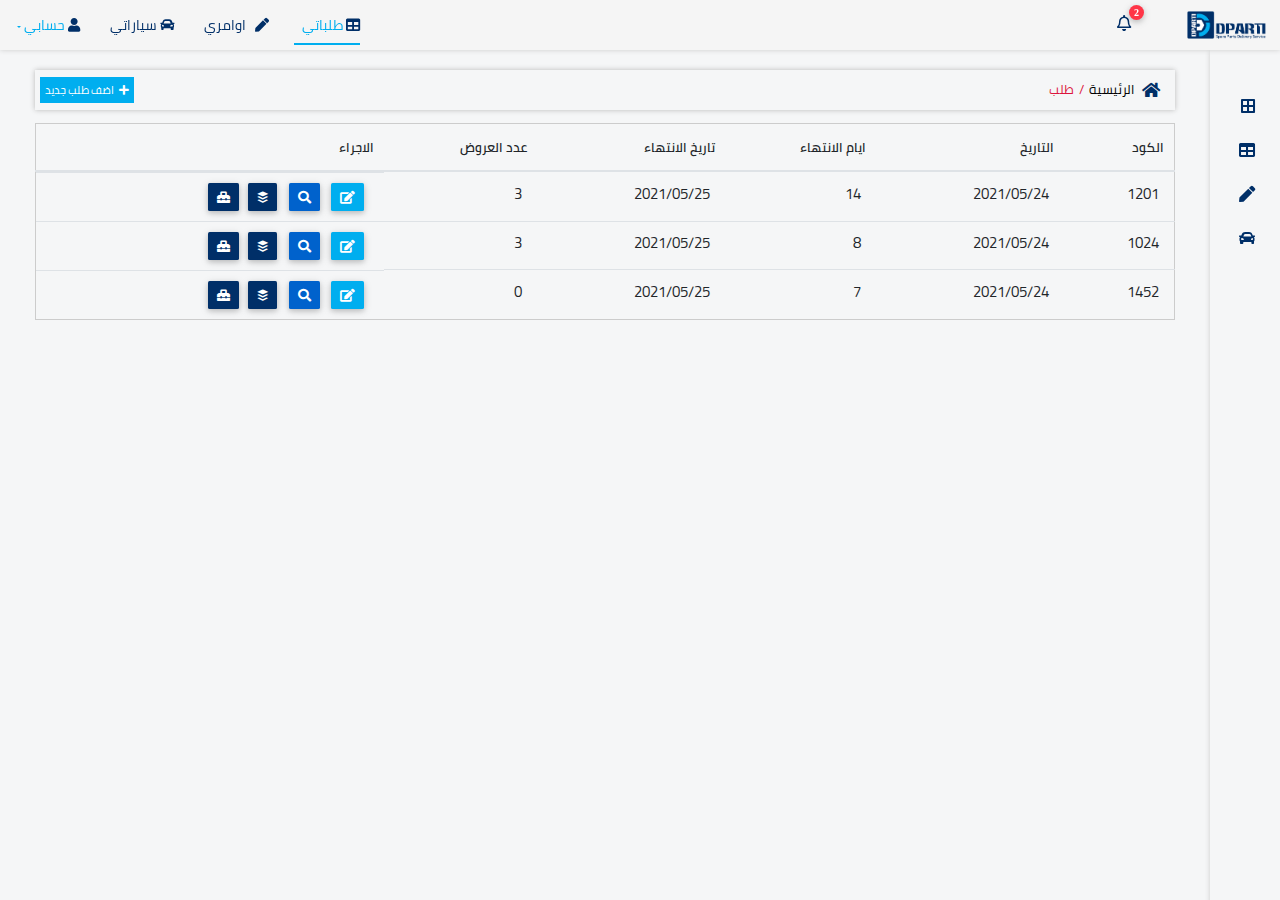
<file: all-requests.html>
<!DOCTYPE html>
<html lang="en">

<head>
  <meta charset="UTF-8">
  <meta http-equiv="X-UA-Compatible" content="IE=edge">
  <meta name="viewport" content="width=device-width, initial-scale=1.0">
  <!-- chorom inspect meta  -->
  <meta name="viewport" content="width=device-width, initial-scale=1, minimum-scale=1" />
  <title>Rest</title>
  <link rel="stylesheet" href="css/style.bundle.min.css">

  <link rel="stylesheet" href="css/bootstrap.min.css">
  <link rel="stylesheet" href="css/all.min.css">
  <link rel="stylesheet" href="css/owl.carousel.min.css">
  <link rel="stylesheet" href="css/mdb.min.css">

  <link rel="stylesheet" href="css/style.css">
  <link rel="stylesheet" href="css/all-requests-table.css">


</head>

<body dir="rtl" class="aside-minimize">
  <!-- Start Nav Bar -->
  <header>
    <nav class="navbar navbar-expand-lg">
      <a class="navbar-brand" href="index-user.html">
        <img src="imgs/logo.png" width="80px">
      </a>
      <button class="navbar-toggler" type="button" data-toggle="collapse" data-target="#navbarSupportedContent"
        aria-controls="navbarSupportedContent" aria-expanded="false" aria-label="Toggle navigation">
        <i style="color:#fff" class="fa fa-bars"></i>
      </button>

      <div class="collapse navbar-collapse" id="navbarSupportedContent">
        <!-- begin :: notifications-->
        <div class="notifications">
          <ul class="list-unstyled">
            <li class="nav-item dropdown">
              <a class="nav-link dropdown-toggle" href="#" id="navbarDropdown" role="button" data-toggle="dropdown"
                aria-haspopup="true" aria-expanded="false">
                <i class="fas fa-bell">
                  <span class="badge badge-danger">2</span>

                </i>
              </a>
              <ul class="dropdown-menu">
                <li class="head text-light">
                  <div class="row">
                    <div class="col-lg-12 col-sm-12 col-12 d-flex justify-content-between align-items-center">
                      <span>الاشعارات <b>(3)</b></span>
                      <a href="" class="float-right text-light">تحديد الكل مقروء</a>
                    </div>
                </li>
                <li class="notification-box">
                  <div class="row">

                    <div class="col-lg-12 col-sm-12 col-12">
                      <strong class="text-info">
                        <a class="text-info" href="#"> السعيد راشد </a>
                      </strong>
                      <div>
                        سيظهر هنا تفاصيل العرض
                      </div>
                      <small class="text-warning">27.11.2015, 15:00</small>
                    </div>
                  </div>
                </li>
                <li class="notification-box">
                  <div class="row">

                    <div class="col-lg-12 col-sm-12 col-12">
                      <strong class="text-info">
                        <a class="text-info" href="#">محمود راشد </a>
                      </strong>
                      <div>
                        سيظهر هنا تفاصيل العرض
                      </div>
                      <small class="text-warning">27.11.2015, 15:00</small>
                    </div>
                  </div>
                </li>
                <li class="notification-box">
                  <div class="row">

                    <div class="col-lg-12 col-sm-12 col-12">
                      <strong class="text-info">
                        <a class="text-info" href="#"> احمد طارق</a>
                      </strong>
                      <div>
                        سيظهر هنا تفاصيل العرض
                      </div>
                      <small class="text-warning">27.11.2015, 15:00</small>
                    </div>
                  </div>
                </li>
                <!--
                               <li class="footer bg-dark text-center">
                              <a href="" class="text-light">View All</a>
                          </li>

                          -->

              </ul>
            </li>
          </ul>
        </div>
        <!-- Nav links-->
        <ul class="navbar-nav mr-auto">
          <li class="nav-item active">
            <a class="nav-link" href="all-requests.html">
              <i class="fa fa-table ml-2"></i>طلباتي
            </a>
          </li>
          <li class="nav-item">
            <a class="nav-link" href="all-orders.html">
              <i class="fas fa-pen"></i>
              اوامري
            </a>
          </li>
          <li class="nav-item">
            <a class="nav-link" href="my-garage.html">
              <i class="fa fa-car ml-2"></i>سياراتي </a>
          </li>
          <li class="nav-item">
            <a class="nav-link dropdown-toggle" href="#" id="navbarDropdown" role="button" data-toggle="dropdown"
              aria-haspopup="true" aria-expanded="false">
              <i class="fa fa-user ml-2"></i>حسابي
            </a>
            <div class="dropdown-menu" aria-labelledby="navbarDropdown">
              <a class="dropdown-item" href="my-account.html">
                <i class="fas fa-user"></i>بيانات الحساب
              </a>
              <a class="dropdown-item" href="address.html">
                <i class="fas fa-map-marker-alt"></i>
                العنوان
              </a>
              <a class="dropdown-item" href="payment.html">
                <i class="fas fa-money-bill-alt"></i>
                طرق الدفع
              </a>
              <div class="dropdown-divider"></div>
              <a class="dropdown-item" href="#">
                <i class="fas fa-sign-out-alt"></i> تسجيل الخروج
              </a>
            </div>
          </li>
        </ul>
      </div>




      </div>
    </nav>
    <!--///nav-->
  </header>

  <!-- request-->
  <section class="request">
    <div class="container-fluid">

      <!-- Side BAAAAAAR -->

      <div class="sid-bar">

        <div class="aside aside-left aside-fixed d-flex flex-column flex-row-auto" id="kt_aside">

          <!--begin::Aside Menu-->
          <div class="aside-menu-wrapper flex-column-fluid" id="kt_aside_menu_wrapper">
            <!--begin::Menu Container-->
            <div id="kt_aside_menu" class="aside-menu my-4 scroll ps" data-menu-vertical="1" data-menu-scroll="1"
              data-menu-dropdown-timeout="500" style="height: 1497px; overflow: hidden;">
              <!--begin::Menu Nav-->
              <ul class="menu-nav">
                <li data-toggle="tooltip" data-placement="left" title="لوحة التحكم" class="menu-item menu-item-active"
                  aria-haspopup="true">
                  <a href="index-user.html" class="menu-link">
                    <i class="fas fa-border-all"></i>
                    <span class="menu-text">لوحة التحكم</span>
                  </a>
                </li>

                <li data-toggle="tooltip" data-placement="left" title="طلباتي " class="menu-item menu-item-submenu"
                  aria-haspopup="true" data-menu-toggle="hover">
                  <a href="all-requests.html" class="menu-link menu-toggle">
                    <i class="fas fa-table"></i>
                    <span class="menu-text">طلباتي</span>
                  </a>

                </li>
                <li data-toggle="tooltip" data-placement="left" title="اوامري " class="menu-item menu-item-submenu"
                  aria-haspopup="true" data-menu-toggle="hover">
                  <a href="all-orders.html" class="menu-link menu-toggle">
                    <i class="fas fa-pen"></i>
                    <span class="menu-text">اوامري </span>
                  </a>

                </li>
                <li data-toggle="tooltip" data-placement="left" title="سياراتي  " class="menu-item menu-item-submenu"
                  aria-haspopup="true" data-menu-toggle="hover">
                  <a href="my-garage.html" class="menu-link menu-toggle">
                    <i class="fas fa-car"></i>
                    <span class="menu-text">سياراتي </span>
                  </a>

                </li>





              </ul>
              <!--end::Menu Nav-->
              <div class="ps__rail-x" style="left: 0px; bottom: 0px;">
                <div class="ps__thumb-x" tabindex="0" style="left: 0px; width: 0px;"></div>
              </div>
              <div class="ps__rail-y" style="top: 0px; right: 4px;">
                <div class="ps__thumb-y" tabindex="0" style="top: 0px; height: 0px;"></div>
              </div>
            </div>
            <!--end::Menu Container-->
          </div>
          <!--end::Aside Menu-->
        </div>

      </div>

      <div class="left-part">
        <div class="my-order d-flex">
          <!-- Bread-->
          <nav aria-label="breadcrumb">
            <ol class="breadcrumb">
              <li class="breadcrumb-item">
                <a href="index-user.html"> <i class="fas fa-home"></i>الرئيسية </a>
              </li>
              <li class="breadcrumb-item active" aria-current="page">طلب</li>
            </ol>
          </nav>
          <span class="add-new-car" data-toggle="modal" data-target="#carCenter">
            <a class="add-new" href="new-request.html"> <i class="fa fa-plus"></i> اضف طلب جديد</a>
          </span>
        </div>

        <!-- request table -->

        <table class="table mt-3">
          <thead>
            <tr>
              <th scope="col">الكود</th>
              <th scope="col">التاريخ</th>
              <th scope="col">ايام الانتهاء</th>
              <th scope="col">تاريخ الانتهاء</th>
              <th scope="col">عدد العروض</th>
              <th scope="col">الاجراء</th>
            </tr>
          </thead>
          <tbody>
            <tr>
              <td>1201</td>
              <td>2021/05/24</td>
              <td>14</td>
              <td>2021/05/25</td>

              <td>3</td>
              <td class="d-flex">
                <!-- edit button-->
                <button id="mytool" type="button" class="btn btn-sm btn-primary ml-2">
                  <a class="tool" data-toggle="tooltip" data-placement="right" title="تعديل" href="new-request.html"> <i
                      class="fas fa-edit"></i></a>
                </button>
                <!-- show button-->
                <button data-toggle="modal" data-target="#reqDetailCenter" class="btn btn-sm btn-info ml-2">
                  <i data-toggle="tooltip" data-placement="top" title="عرض" class="tool  fas fa-search"></i>
                </button>
                <!-- compare button-->
                <button class="btn btn-sm btn-indigo">
                  <a href="compare-offers.html"><i data-toggle="tooltip" data-placement="top" title="مقارنة العروض "
                      class="tool fab fa-buffer"></i>
                  </a>
                </button>
                <button class="btn btn-sm btn-indigo">
                  <a href="compare-items.html"><i data-toggle="tooltip" data-placement="top" title="مقارنة الاصناف "
                      class="tool fas fa-toolbox" style="margin: 0;"></i>
                  </a>
                </button>
              </td>
            </tr>
            <tr>
              <td>1024</td>
              <td>2021/05/24</td>
              <td>8</td>
              <td>2021/05/25</td>

              <td>3</td>
              <td class="d-flex">
                <!-- edit button-->
                <button id="mytool" type="button" class="btn btn-sm btn-primary ml-2">
                  <a class="tool" data-toggle="tooltip" data-placement="right" title="تعديل" href="new-request.html"> <i
                      class="fas fa-edit"></i></a>
                </button>
                <!-- show button-->
                <button data-toggle="modal" data-target="#reqDetailCenter" class="btn btn-sm btn-info ml-2">
                  <i data-toggle="tooltip" data-placement="top" title="عرض" class="tool  fas fa-search"></i>
                </button>
                <!-- compare button-->
                <button class="btn btn-sm btn-indigo">
                  <a href="compare-offers.html"><i data-toggle="tooltip" data-placement="left" title="مقارنة العروض"
                      class="tool fab fa-buffer"></i>
                  </a>
                </button>
                <button class="btn btn-sm btn-indigo">
                  <a href="compare-items.html"><i data-toggle="tooltip" data-placement="top" title="مقارنة الاصناف "
                      class="tool fas fa-toolbox" style="margin: 0;"></i>
                  </a>
                </button>
              </td>
            <tr>
              <td>1452</td>
              <td> 2021/05/24</td>
              <td>7</td>
              <td>2021/05/25</td>

              <td>0</td>
              <td class="d-flex">
                <!-- edit button-->
                <button id="mytool" type="button" class="btn btn-sm btn-primary ml-2">
                  <a class="tool" data-toggle="tooltip" data-placement="right" title="تعديل" href="new-request.html"> <i
                      class="fas fa-edit"></i></a>
                </button>
                <!-- show button-->
                <button data-toggle="modal" data-target="#reqDetailCenter" class="btn btn-sm btn-info ml-2">
                  <i data-toggle="tooltip" data-placement="top" title="عرض" class="tool  fas fa-search"></i>
                </button>
                <!-- compare button-->
                <button class="btn btn-sm btn-indigo">
                  <a href="compare-offers.html"><i data-toggle="tooltip" data-placement="left" title="مقارنة العروض"
                      class="tool fab fa-buffer"></i>
                  </a>
                </button>
                <button class="btn btn-sm btn-indigo">
                  <a href="compare-items.html"><i data-toggle="tooltip" data-placement="top" title="مقارنة الاصناف "
                      class="tool fas fa-toolbox" style="margin: 0;"></i>
                  </a>
                </button>
              </td>
          </tbody>
        </table>
      </div>
    </div>
  </section>
  <!--////request -->


  <!-- my request details modal -->

  <div class="modal fade offer-details-modal" id="reqDetailCenter" tabindex="-1" role="dialog"
    aria-labelledby="exampleModalCenterTitle" aria-hidden="true">
    <div class="modal-dialog modal-dialog-centered" role="document">
      <div class="modal-content">
        <!-- Modal Header -->
        <div class="modal-header">
          <h5 class="modal-title" id="exampleModalLongTitle">
            بيانات الطلب
          </h5>
          <!-- Modal close button-->
          <button type="button" class="close" data-dismiss="modal" aria-label="Close">
            <span aria-hidden="true">&times;</span>
          </button>
        </div>
        <!-- Modal body-->
        <div class="modal-body">

          <div class="offer-details">
            <!-- order-name-->
            <div class="peace-name ">
              <div class="req-details d-flex justify-content-between">
                <h6>عرض رقم
                  <span id="offer-id ">19752140</span>
                </h6>
                <span>13/6/2021</span>
              </div>
              <ul>
                <li class="alert alert-info">
                  <div class="car-info d-flex">
                    <h6>
                      <i class="fas fa-car"></i>
                      بيانات السيارة
                    </h6>

                    <p> (هيونداي / 2012 / اصلي ) </p>

                  </div>
                </li>
                <li class="alert alert-info">
                  <div class="car-info d-flex">
                    <h6>
                      <i class="fas fa-thumbtack"></i>
                      العنوان
                    </h6>

                    <p>5,شارع زكريا </p>

                  </div>

                </li>
                </li>
                <li class="alert alert-info">
                  <div class="car-info d-flex">
                    <h6>
                      <i class="fas fa-money-bill-alt"></i>
                      الدفع
                    </h6>

                    <p>فيزا </p>

                  </div>

                </li>
              </ul>
            </div>
            <!-- order breif -->
            <div class="breif">
              <h5>
                <i class="fas fa-toolbox"></i>
                طبة زيت موتور
              </h5>
              <div class="offer-date d-flex justify-content-between ">
                <p>الكود </p>
                <span>145</span>

              </div>
              <div class="offer-date d-flex justify-content-between">
                <p>الكمية </p>
                <span>2.00</span>

              </div>
              <div class="offer-date d-flex justify-content-between">
                <p>ملاحظات </p>
                <span>لايوجد</span>

              </div>
            </div>
          </div>

        </div>
        <!-- Modal footer with close and save buttons-->
        <div class="modal-footer justify-content-start">
          <button type="button" class="btn btn-secondary" data-dismiss="modal">
            اغلاق
          </button>
        </div>
      </div>
    </div>
  </div>







  <script src="js/jquery-3.2.1.min.js"></script>
  <script src="js/popper.min.js"></script>
  <script src="js/scripts.bundle.min.js"></script>

  <script src="js/bootstrap.min.js"></script>
  <script src="js/owl.carousel.min.js"></script>
  <script src="js/mdb.min.js"></script>
  <script src="js/main.js"></script>
  <script>
    $(document).ready(function () {
      $('.tool').tooltip()

    });

    $(function () {
      $('[data-toggle="tooltip"]').tooltip()
    })
  </script>
</body>

</html>
</file>
<file: css/style.css>
@import url("https://fonts.googleapis.com/css?family=Nunito&display=swap");
@font-face {
  font-family: "cairo";
  src: url(../fonts/Cairo-Regular.ttf);
  font-weight: normal; }
@font-face {
  font-family: "cairo";
  src: url(../fonts/Cairo-Bold.ttf);
  font-weight: bold; }
@font-face {
  font-family: "cairo";
  src: url(../fonts/Cairo-SemiBold.ttf);
  font-weight: 600; }
body {
  font-family: "cairo" !important;
  overflow-x: hidden;
  scroll-behavior: smooth;
  direction: rtl !important;
  overflow-x: hidden !important; }

.navbar.nav-main-index .nav-link {
  font-size: 16px !important;
  padding: 25px 15px 50px !important; }
.navbar.nav-main-index .navbar-brand img {
  width: 140px !important;
  height: 65px !important; }

.navbar {
  position: fixed;
  width: 100%;
  background-color: #f5f5f5;
  color: #fff;
  z-index: 8888;
  padding: 0;
  direction: rtl;
  box-shadow: 0 0 5px #ccc;
  top: 0;
  right: 0; }
  .navbar .navbar-brand {
    color: #fff;
    transition: 0.3s; }
    .navbar .navbar-brand:hover {
      color: #007bff80; }
  .navbar .navbar-nav {
    padding: 0;
    text-align: right; }
    .navbar .navbar-nav .dropdown-menu .dropdown-item {
      font-size: 13px;
      text-align: right;
      margin: 10px 0;
      padding: 0 15px 0 0;
      display: flex;
      margin-bottom: 10px; }
      .navbar .navbar-nav .dropdown-menu .dropdown-item i {
        margin-left: 7px; }
    .navbar .navbar-nav .nav-item .nav-link {
      color: #002f68;
      transition: .32s;
      position: relative;
      font-size: 14px;
      font-weight: normal;
      height: 40px;
      padding: 15px 15px 35px; }
      .navbar .navbar-nav .nav-item .nav-link::before {
        content: '';
        width: 0;
        height: 2px;
        background-color: #00aeef;
        bottom: 5px;
        right: 15px;
        display: block;
        position: absolute;
        transition: .32s; }
      .navbar .navbar-nav .nav-item .nav-link i {
        margin-left: 3px !important;
        font-size: 14px;
        color: #002f68; }
      .navbar .navbar-nav .nav-item .nav-link:hover {
        color: #00aeef; }
        .navbar .navbar-nav .nav-item .nav-link:hover::before {
          width: 75%;
          color: #00aeef; }
      .navbar .navbar-nav .nav-item .nav-link span {
        border: 1px solid #ccc;
        padding: 5px 10px;
        margin-right: 15px;
        font-weight: bold;
        transition: 0.3s; }
    .navbar .navbar-nav .nav-item.active .nav-link {
      color: #00aeef;
      transition: .32s;
      position: relative;
      font-size: 14px;
      font-weight: normal;
      height: 40px;
      padding: 15px 15px 35px; }
      .navbar .navbar-nav .nav-item.active .nav-link::before {
        content: '';
        width: 75%;
        height: 2px;
        background-color: #00aeef;
        bottom: 5px;
        right: 15px;
        display: block;
        position: absolute;
        transition: .32s; }
        @media (max-width: 991px) {
          .navbar .navbar-nav .nav-item.active .nav-link::before {
            width: 10%; } }
      .navbar .navbar-nav .nav-item.active .nav-link i {
        margin-left: 3px !important; }
      .navbar .navbar-nav .nav-item.active .nav-link:hover {
        color: #00aeef; }
        .navbar .navbar-nav .nav-item.active .nav-link:hover::before {
          width: 75%;
          color: #00aeef; }
          @media (max-width: 991px) {
            .navbar .navbar-nav .nav-item.active .nav-link:hover::before {
              width: 10%; } }
      .navbar .navbar-nav .nav-item.active .nav-link span {
        border: 1px solid #ccc;
        padding: 5px 10px;
        margin-right: 15px;
        font-weight: bold;
        transition: 0.3s; }
  @media (max-width: 991px) {
    .navbar .log {
      margin-bottom: 10px;
      text-align: right; } }
  .navbar .navbar-collapse {
    justify-content: flex-end; }
    .navbar .navbar-collapse .login,
    .navbar .navbar-collapse .signup {
      color: #ffffff;
      text-decoration: none;
      font-size: 13px;
      background-color: #33b5e5;
      padding: 5px 8px;
      /* border: 1px dashed; */
      margin-left: 10px;
      border-radius: 5px; }
    .navbar .navbar-collapse .sep {
      color: #002f68;
      display: none; }
  .navbar .navbar-toggler i {
    color: #002f68 !important; }

.breadcrumb {
  background-color: transparent;
  margin: 0;
  padding: 5px 10px; }

.breadcrumb-item + .breadcrumb-item::before {
  margin-left: 5px !important;
  margin-right: 5px;
  color: crimson;
  padding: 0; }

.my-car-modal {
  justify-content: space-between;
  width: 100%;
  margin: auto;
  margin-bottom: 20px; }
  .my-car-modal .car-modail {
    padding: 5px 20px;
    background-color: #002f68;
    color: #fff;
    margin-left: 10px;
    margin-bottom: 0; }
  .my-car-modal input[type=radio] {
    margin: 4px 0 0 2px;
    width: 15px;
    height: 15px; }
  .my-car-modal :nth-child(3) {
    margin-left: 0; }

.modal-dialog {
  width: 40% !important;
  max-width: 100%; }
  @media (max-width: 991px) {
    .modal-dialog {
      width: 60% !important;
      max-width: 100% !important; } }
  @media (max-width: 576px) {
    .modal-dialog {
      width: 80% !important;
      max-width: 100% !important;
      margin-right: auto;
      margin-left: auto; } }
  @media (max-width: 425px) {
    .modal-dialog {
      width: 95% !important;
      max-width: 100% !important; } }

.cars {
  width: 100%;
  margin: auto;
  text-align: right;
  padding: 0px 15px;
  background-color: transparent;
  margin-top: 15px;
  margin-bottom: 32px;
  box-shadow: 0 0 5px #a2a2a2; }
  .cars .label-newcar label {
    font-weight: bold;
    font-size: 15px;
    margin-bottom: 5px;
    flex-basis: 40%;
    margin-top: 5px; }
  .cars .label-newcar .add-new-car {
    background-color: #00aeef;
    color: #fff;
    padding: 10px 5px;
    margin: 15px 0 10px 0;
    font-size: 13px;
    cursor: pointer;
    flex-basis: 25%;
    text-align: center; }
    @media (max-width: 650px) {
      .cars .label-newcar .add-new-car {
        flex-basis: 35%; } }
    @media (max-width: 470px) {
      .cars .label-newcar .add-new-car {
        flex-basis: 50%; } }
    .cars .label-newcar .add-new-car i {
      margin-left: 5px;
      margin-right: 5px;
      color: #fff !important; }
  .cars select.main {
    padding: 0 !important;
    font-family: "cairo";
    margin-bottom: 15px; }
  .cars .modal-dialog {
    max-width: 100% !important; }
  .cars .modal-content .modal-header {
    box-shadow: 0 0 5px #848484;
    align-items: center; }
    .cars .modal-content .modal-header .close {
      margin: 0;
      background-color: crimson;
      padding: 0 8px 6px !important;
      color: #fff;
      opacity: 1; }
  .cars .modal-content .modal-footer {
    box-shadow: 0 0 5px #b3b3b3; }
    .cars .modal-content .modal-footer .btn.btn-primary {
      border-color: #002f68;
      background-color: #002f68; }
    .cars .modal-content .modal-footer .btn.btn-secondary {
      background-color: crimson !important;
      border-color: crimson; }
  .cars .modal-body .form-select {
    padding: 0 !important; }
    .cars .modal-body .form-select optgroup {
      font-size: 11px; }

.heading {
  margin: auto;
  text-align: right;
  display: flex;
  align-items: center; }
  .heading i span {
    margin-right: 5px;
    font-family: "cairo"; }
  .heading .modal .modal-footer .btn.btn-primary {
    background-color: #0062cc !important;
    padding: 10px 20px; }
  .heading .modal .modal-footer .btn.btn-secondary {
    background-color: crimson !important;
    border-color: crimson;
    padding: 10px 20px;
    color: #fff; }

.my-order.order-list {
  background-image: none;
  padding-top: 70px; }
  .my-order.order-list nav {
    width: 100%; }
    .my-order.order-list nav .breadcrumb {
      background-image: linear-gradient(to left, #124f79c7, transparent);
      width: 100%; }

.my-order {
  justify-content: space-between;
  align-items: center;
  box-shadow: 0 0 5px #b9b9b9;
  padding: 5px;
  background-image: none !important; }
  .my-order .breadcrumb .breadcrumb-item a {
    color: #000;
    text-decoration: none;
    font-size: 13px; }
    .my-order .breadcrumb .breadcrumb-item a i {
      margin-left: 8px; }
  .my-order .breadcrumb .breadcrumb-item.active {
    color: crimson;
    font-size: 13px; }
  .my-order .add-new {
    text-decoration: none;
    color: #fff; }
    .my-order .add-new:hover {
      color: #fff; }
    .my-order .add-new .add-new-car {
      font-size: 14px;
      cursor: pointer; }
      .my-order .add-new .add-new-car i {
        margin-left: 5px; }
  .my-order .order-head {
    display: flex;
    align-items: center;
    justify-content: center;
    background-color: #e9ecef;
    padding: 10px 15px;
    height: fit-content; }
    .my-order .order-head h5 {
      font-size: 15px; }
    .my-order .order-head .fa-table {
      margin-left: 5px;
      margin-top: -5px; }
    .my-order .order-head h5 {
      margin-left: 10px; }
    .my-order .order-head .btn-group button:first-of-type {
      background-color: #007bff;
      border-color: #007bff;
      border-radius: 0 !important; }
    .my-order .order-head .btn-group button:last-of-type {
      background-color: #007bff;
      border-color: #007bff;
      border-radius: 3px 0px 0px 3px !important; }

.table tbody tr td {
  font-size: 15px;
  padding: 5px 15px; }

.btn.btn-sm {
  padding: 0 !important; }
  .btn.btn-sm a {
    color: #fff; }
  .btn.btn-sm i {
    padding: 8px 9px 7px !important;
    color: #fff !important;
    font-size: 13px; }

.table td,
.table th {
  vertical-align: unset; }

.total-price {
  box-shadow: 0 0 5px #ccc;
  padding: 20px;
  text-align: right;
  margin-bottom: 15px; }
  .total-price h5 {
    font-size: 16px;
    margin-bottom: 16px;
    border-bottom: 1px solid #ccc;
    padding-bottom: 20px;
    color: #00aeef; }

#state .toolbar {
  display: none; }

.sw-theme-default .toolbar > .btn {
  background-color: #002f68;
  border-color: #002f68; }

.order-list {
  position: relative;
  margin: 16px 10px 0 0;
  background-color: #002f68;
  border-color: #002f68; }

#confirmDeleteModalCenter .modal-dialog.modal-dialog-centered {
  width: 40% !important; }
  #confirmDeleteModalCenter .modal-dialog.modal-dialog-centered .modal-header {
    align-items: center; }
    #confirmDeleteModalCenter .modal-dialog.modal-dialog-centered .modal-header .close {
      margin: 0;
      opacity: 1;
      background-color: #ff3547;
      color: #fff;
      padding: 0 7px 5px 8px !important; }
  #confirmDeleteModalCenter .modal-dialog.modal-dialog-centered .modal-footer button {
    padding: 10px 20px !important;
    opacity: 1; }

.form-group {
  margin-bottom: 10px;
  position: relative; }
  .form-group label {
    display: block;
    width: 100%;
    font-size: 13px;
    font-weight: 400;
    margin-bottom: 5px;
    text-align: right !important; }

.btn-primary {
  background-color: #00aeef !important;
  border-color: #00aeef !important; }

.btn-indigo {
  background-color: #002f68 !important;
  border-color: #002f68 !important; }

.btn-info {
  background-color: #0062cc !important; }

.forget-pass {
  display: block;
  color: #17a2b8;
  text-decoration: none !important;
  margin: 15px 0 0 0;
  text-align: center;
  transition: .3s; }
  .forget-pass:hover {
    color: #002f68; }

.close {
  margin: 0 !important;
  background-color: crimson !important;
  padding: 10px 8px 15px !important;
  color: #fff !important;
  opacity: 1 !important;
  border-radius: 5px; }
  .close span {
    display: inline-block !important; }

.modal-footer {
  justify-content: flex-start; }

#table_id {
  text-align: right; }

.dataTables_length {
  width: 100%;
  text-align: right; }

.sorting_asc {
  background-position: center left !important; }

table.dataTable thead .sorting,
table.dataTable thead .sorting_asc,
table.dataTable thead .sorting_desc,
table.dataTable thead .sorting_asc_disabled,
table.dataTable thead .sorting_desc_disabled {
  background-position: center left; }

.dataTables_paginate {
  background: #17a2b8;
  margin-top: 20px;
  padding: 10px;
  color: #fff; }

.dataTables_wrapper .dataTables_paginate .paginate_button:hover {
  background-image: none !important;
  background: none !important; }

.dropdown-toggle::before {
  display: none !important; }
.dropdown-toggle:hover::before {
  display: none !important; }

.mod-mark .form-group {
  flex-basis: 49%;
  max-width: 100%;
  margin-bottom: 0 !important; }
.mod-mark .form-group.sec {
  margin-right: 2%; }

.form-control:focus {
  box-shadow: none !important;
  border-color: #00aeef !important; }

.form-outline .form-control:focus ~ .form-notch .form-notch-leading {
  border-top: 0.125rem solid #00aeef;
  border-bottom: 0.125rem solid #00aeef;
  border-right: 0.125rem solid #00aeef; }

.form-outline .form-control:focus ~ .form-notch .form-notch-middle {
  border-bottom: .125rem solid;
  border-color: #00aeef; }

.form-outline .form-control:focus ~ .form-notch .form-notch-trailing {
  border-top: 0.125rem solid #00aeef;
  border-bottom: 0.125rem solid #00aeef;
  border-left: 0.125rem solid #00aeef; }

.form-outline .form-control:focus ~ .form-label {
  color: #00aeef !important; }

.form-select.form-control.main {
  padding-right: 10px !important; }

#modalPush .modal-dialog {
  width: 50% !important; }
  @media (max-width: 991px) {
    #modalPush .modal-dialog {
      width: 60% !important;
      max-width: 100% !important; } }
  @media (max-width: 767px) {
    #modalPush .modal-dialog {
      width: 75% !important;
      max-width: 100% !important; } }
  @media (max-width: 575px) {
    #modalPush .modal-dialog {
      width: 85% !important;
      max-width: 100% !important; } }
  @media (max-width: 425px) {
    #modalPush .modal-dialog {
      width: 95% !important;
      max-width: 100% !important; } }

.modal-notify {
  margin-top: 100px; }
  .modal-notify .modal-body {
    height: auto !important; }

#confirmDeleteModalCenter .modal-dialog {
  width: 50% !important; }
#confirmDeleteModalCenter .modal-body {
  height: auto !important; }

i {
  color: #002f68 !important; }

.dropdown-toggle::after {
  display: inline-block !important;
  margin-left: .255em !important;
  vertical-align: .255em !important;
  content: "" !important;
  border-top: .3em solid !important;
  border-right: .3em solid transparent !important;
  border-bottom: 0 !important;
  border-left: .3em solid transparent !important; }

.modal-body .sw-theme-default > .nav .nav-link.active {
  font-size: 12px !important;
  display: flex;
  align-items: center; }
.modal-body .sw-theme-default > .nav .nav-link::after {
  height: 2px !important; }

.left-part {
  width: calc(100% - 70px); }

@media (max-width: 991px) {
  .left-part {
    margin-right: 0 !important;
    width: 100%; } }
.alert.alert-info {
  color: #0c5460;
  background-color: #d1ecf1;
  border-color: #bee5eb; }

.bs-tooltip-auto[x-placement^=top] .arrow::before, .bs-tooltip-top .arrow::before {
  border-top-color: #00aeef; }

.fa-times {
  color: #ff3547 !important; }

body::-webkit-scrollbar {
  width: 5px;
  /* width of the entire scrollbar */ }

body::-webkit-scrollbar-track {
  background: #f1f1f1;
  /* color of the tracking area */ }

body::-webkit-scrollbar-thumb {
  background-color: #002f68;
  /* color of the scroll thumb */
  /* creates padding around scroll thumb */ }

.modal-footer .btn {
  padding: 5px 15px !important; }

.nav-main-index .nav-link {
  color: #002f68;
  transition: .32s;
  position: relative;
  font-size: 14px;
  font-weight: normal;
  height: 40px;
  padding: 15px 15px 35px; }
  .nav-main-index .nav-link::before {
    content: '';
    width: 0;
    height: 2px;
    background-color: #00aeef;
    bottom: 15px;
    right: 15px;
    display: block;
    position: absolute;
    transition: .32s; }
  .nav-main-index .nav-link i {
    margin-left: 3px !important; }
  .nav-main-index .nav-link:hover {
    color: #00aeef; }
    .nav-main-index .nav-link:hover::before {
      width: 75%;
      color: #00aeef; }
  .nav-main-index .nav-link span {
    border: 1px solid #ccc;
    padding: 5px 10px;
    margin-right: 15px;
    font-weight: bold;
    transition: 0.3s; }
.nav-main-index .nav-item.active .nav-link {
  color: #00aeef !important;
  transition: .32s;
  position: relative; }
  .nav-main-index .nav-item.active .nav-link::before {
    content: '';
    width: 75% !important;
    height: 2px;
    background-color: #00aeef;
    bottom: 15px !important;
    right: 15px;
    display: block;
    position: absolute;
    transition: .32s; }

.slider {
  height: 50vh;
  margin-top: 100px; }
  .slider #carouselExampleIndicators {
    height: 100%; }
    .slider #carouselExampleIndicators .carousel-inner {
      height: 100%; }
      .slider #carouselExampleIndicators .carousel-inner .carousel-item {
        height: 100%; }
        .slider #carouselExampleIndicators .carousel-inner .carousel-item img {
          height: 100%;
          object-fit: cover; }
    .slider #carouselExampleIndicators .carousel-control-next i,
    .slider #carouselExampleIndicators .carousel-control-prev i {
      color: #fff;
      font-size: 28px; }

.how-to-order {
  padding: 25px 0;
  box-shadow: 0 0 5px #9a9a9a; }
  .how-to-order .main-head h2 {
    margin-bottom: 16px; }
  .how-to-order .main-head p {
    margin-bottom: 32px;
    color: #333; }
  .how-to-order .step-content {
    padding: 20px;
    border-radius: 5px;
    box-shadow: 0 0 5px #8e8e8e;
    transition: .3s; }
    .how-to-order .step-content:hover {
      transform: translateY(-15px); }
    .how-to-order .step-content img {
      width: 100%;
      object-fit: cover;
      mix-blend-mode: multiply; }
    .how-to-order .step-content .step-caption h6 {
      color: #002f68;
      font-size: 20px;
      margin: 6px 0 14px 0; }
    .how-to-order .step-content .step-caption p {
      color: #333; }

.through-departi {
  padding: 10px 0 25px 0;
  text-align: right; }
  .through-departi .about-caption {
    display: flex;
    align-items: center; }
    .through-departi .about-caption .departi-info {
      padding: 0 20px; }
      .through-departi .about-caption .departi-info h2 {
        margin-bottom: 24px;
        font-size: 28px;
        color: #002f68; }
  .through-departi .about-img img {
    mix-blend-mode: multiply;
    width: 100%; }

.sign-company {
  padding: 50px 0;
  text-align: right; }
  .sign-company .account-info {
    padding: 20px;
    box-shadow: 0 0 5px #a9a9a9; }
    .sign-company .account-info h5 {
      margin-bottom: 24px;
      color: #002f68; }
    .sign-company .account-info .form-outline label i {
      margin-left: 5px; }
    .sign-company .account-info .btn-primary {
      background-color: #002f68;
      border-color: #002f68; }

.questions {
  padding: 0 0 50px;
  text-align: right; }
  .questions .accordion-holder .card .card-header button {
    color: #002f68;
    background-color: transparent;
    font-size: 18px; }
  .questions .accordion-holder .card .card-body {
    font-size: 15px;
    line-height: 1.7; }
    .questions .accordion-holder .card .card-body .new {
      margin-bottom: 10px;
      box-shadow: 0 0 5px #ccc;
      padding: 10px; }
      .questions .accordion-holder .card .card-body .new h6 {
        font-size: 16px;
        margin-bottom: 10px;
        color: #002f68; }
      .questions .accordion-holder .card .card-body .new p {
        font-size: 14px; }

.user-dash {
  padding: 100px 0 50px 0;
  text-align: right; }
  .user-dash .dashbord-content {
    margin-top: 24px; }
    .user-dash .dashbord-content .right-dash {
      display: flex;
      flex-wrap: wrap; }
      .user-dash .dashbord-content .right-dash .dash-order,
      .user-dash .dashbord-content .right-dash .dash-request {
        flex-basis: 49%;
        max-width: 100%;
        margin-bottom: 14px;
        background-color: #ccc;
        display: flex; }
      .user-dash .dashbord-content .right-dash .dash-order,
      .user-dash .dashbord-content .right-dash .dash-request {
        margin-left: 2%;
        display: flex; }
        .user-dash .dashbord-content .right-dash .dash-order .order-icon,
        .user-dash .dashbord-content .right-dash .dash-request .order-icon {
          flex-basis: 35%;
          padding: 20px 10px;
          background: #124f79;
          display: flex;
          align-items: center;
          justify-content: center;
          font-size: 32px;
          color: #fff; }
        .user-dash .dashbord-content .right-dash .dash-order .order-number,
        .user-dash .dashbord-content .right-dash .dash-request .order-number {
          flex-basis: 65%;
          padding-right: 5%;
          padding-left: 5%;
          display: flex;
          align-items: center;
          justify-content: space-between;
          margin: 0; }
          .user-dash .dashbord-content .right-dash .dash-order .order-number h4,
          .user-dash .dashbord-content .right-dash .dash-request .order-number h4 {
            margin: 0;
            font-size: 24px; }
          .user-dash .dashbord-content .right-dash .dash-order .order-number span,
          .user-dash .dashbord-content .right-dash .dash-request .order-number span {
            font-size: 14px;
            background-color: #009cdc;
            /* padding: 10px; */
            color: #fff;
            border-radius: 50%;
            width: 25px;
            height: 25px;
            text-align: center;
            line-height: 25px; }
      .user-dash .dashbord-content .right-dash .dash-request {
        margin-left: 0 !important; }
      .user-dash .dashbord-content .right-dash .dash-order-table {
        flex-basis: 100%;
        max-width: 100%;
        padding: 0;
        border-radius: 0; }

footer {
  text-align: right;
  background-color: #002f68;
  padding: 50px 0 0;
  color: #fff; }
  footer .footer-links h6 {
    color: #fff;
    font-size: 20px;
    margin-bottom: 16px; }
  footer .footer-links ul {
    list-style: decimal;
    padding-right: 15px;
    margin-bottom: 0;
    font-size: 12px; }
    footer .footer-links ul li a {
      color: #fff;
      margin-bottom: 12px;
      display: inline-block;
      text-decoration: none;
      font-size: 12px; }
  footer .calling-info p {
    font-size: 13px; }
  footer .copyright {
    padding: 20px 0; }
    footer .copyright .social a {
      text-decoration: none;
      color: #fff; }
      footer .copyright .social a i {
        margin-left: 8px;
        font-size: 12px; }

.request {
  padding: 70px 20px; }
  @media (max-width: 991px) {
    .request {
      padding: 70px 0; } }
  .request .my-order {
    justify-content: space-between;
    align-items: center;
    box-shadow: 0 0 5px #b9b9b9;
    padding: 5px;
    background-image: none !important; }
    .request .my-order .breadcrumb .breadcrumb-item a {
      color: #000;
      text-decoration: none;
      font-size: 13px; }
      .request .my-order .breadcrumb .breadcrumb-item a i {
        margin-left: 8px; }
    .request .my-order .breadcrumb .breadcrumb-item.active {
      color: crimson;
      font-size: 13px; }
    .request .my-order .add-new-car {
      font-size: 11px;
      cursor: pointer;
      background-color: #00aeef;
      color: #fff !important;
      padding: 5px; }
      .request .my-order .add-new-car i {
        margin-left: 3px;
        font-size: 11px;
        color: #fff !important; }
    .request .my-order .order-head {
      display: flex;
      align-items: center;
      justify-content: center;
      background-color: #e9ecef;
      padding: 10px 15px;
      height: fit-content; }
      .request .my-order .order-head h5 {
        font-size: 15px; }
      .request .my-order .order-head .fa-table {
        margin-left: 5px;
        margin-top: -5px; }
      .request .my-order .order-head h5 {
        margin-left: 10px; }
      .request .my-order .order-head .btn-group button:first-of-type {
        background-color: #007bff;
        border-color: #007bff;
        border-radius: 0 !important; }
      .request .my-order .order-head .btn-group button:last-of-type {
        background-color: #007bff;
        border-color: #007bff;
        border-radius: 3px 0px 0px 3px !important; }
  .request .search .container-fluid {
    padding: 0; }
  .request .search form {
    width: 100%;
    margin-bottom: 10px;
    margin-top: 32px;
    align-items: center; }
    .request .search form input {
      flex-basis: 80%; }
    .request .search form button {
      flex-basis: 10%;
      margin: 0 10px 10px 0;
      display: flex;
      align-items: center;
      justify-content: center;
      height: 100%;
      padding: 5px;
      margin-bottom: 0; }
  .request table {
    text-align: right;
    border: 1px solid #ccc; }
    .request table td .fa-toolbox {
      margin-left: 8px; }
    .request table td button {
      padding: 5px 10px; }
      .request table td button i {
        margin-left: 0px;
        font-size: 12px; }
  .request .dropdown-menu {
    text-align: right; }
    .request .dropdown-menu .dropdown-item {
      transition: 0.3s; }
      .request .dropdown-menu .dropdown-item:hover {
        background-color: #17a2b8;
        color: #fff; }

.btn-secondary:not(:disabled):not(.disabled).active:focus,
.btn-secondary:not(:disabled):not(.disabled):active:focus,
.show > .btn-secondary.dropdown-toggle:focus {
  box-shadow: none !important; }

.peaces {
  padding: 70px 0 0 0; }

.stepper {
  padding-top: 100px;
  text-align: center;
  direction: rtl; }
  .stepper .stepper-content {
    width: 80%;
    margin: 0 auto 15px;
    padding: 20px 0;
    box-shadow: 0 0 5px 1px #c3c3c3;
    background-color: #fff;
    padding: 50px 0px; }
    .stepper .stepper-content .my-steps ul {
      position: relative;
      width: 100%;
      justify-content: space-evenly;
      display: flex;
      padding: 0; }
      .stepper .stepper-content .my-steps ul li {
        width: 35px;
        height: 35px;
        background-color: #828585;
        border: 3px solid #17a2b8;
        color: #fff;
        position: relative;
        line-height: 25px;
        border-radius: 50%;
        z-index: 3; }
        .stepper .stepper-content .my-steps ul li::after {
          content: "";
          position: absolute;
          top: 45%;
          left: -127px;
          height: 3px;
          background-color: #828585;
          width: 125px;
          text-align: center;
          z-index: 1; }
          @media (min-width: 1040px) {
            .stepper .stepper-content .my-steps ul li::after {
              left: -155px;
              width: 154px; } }
          @media (min-width: 768px) and (max-width: 991px) {
            .stepper .stepper-content .my-steps ul li::after {
              left: -80px;
              width: 80px; } }
          @media (max-width: 425px) {
            .stepper .stepper-content .my-steps ul li::after {
              left: -32px;
              width: 32px; } }
          @media (min-width: 426px) and (max-width: 767px) {
            .stepper .stepper-content .my-steps ul li::after {
              left: -55px;
              width: 55px; } }
      .stepper .stepper-content .my-steps ul :nth-child(4)::after {
        display: none; }
      .stepper .stepper-content .my-steps ul li.active {
        background-color: crimson;
        border-color: crimson; }
        .stepper .stepper-content .my-steps ul li.active::after {
          background-color: crimson; }
    .stepper .stepper-content .my-steps .order-state .heading,
    .stepper .stepper-content .my-steps .request .heading {
      width: 80%;
      margin: auto;
      text-align: right;
      margin-bottom: 32px;
      background-image: linear-gradient(to left, #bfdeff, #ffffff);
      padding: 10px 20px;
      display: flex;
      align-items: center; }
      .stepper .stepper-content .my-steps .order-state .heading i span,
      .stepper .stepper-content .my-steps .request .heading i span {
        margin-right: 5px;
        font-family: "cairo"; }
    .stepper .stepper-content .my-steps .order-state .my-tab,
    .stepper .stepper-content .my-steps .request .my-tab {
      display: none;
      padding-top: 32px;
      min-height: 300px;
      direction: rtl; }
    .stepper .stepper-content .my-steps .order-state div.active,
    .stepper .stepper-content .my-steps .request div.active {
      display: block;
      margin-bottom: 20px; }
    .stepper .stepper-content .my-steps .order-state .tab-one .my-car-modal,
    .stepper .stepper-content .my-steps .order-state .tab-two .my-car-modal,
    .stepper .stepper-content .my-steps .order-state .tab-four .my-car-modal,
    .stepper .stepper-content .my-steps .request .tab-one .my-car-modal,
    .stepper .stepper-content .my-steps .request .tab-two .my-car-modal,
    .stepper .stepper-content .my-steps .request .tab-four .my-car-modal {
      justify-content: space-between;
      width: 80%;
      margin: auto; }
      .stepper .stepper-content .my-steps .order-state .tab-one .my-car-modal .car-modail,
      .stepper .stepper-content .my-steps .order-state .tab-two .my-car-modal .car-modail,
      .stepper .stepper-content .my-steps .order-state .tab-four .my-car-modal .car-modail,
      .stepper .stepper-content .my-steps .request .tab-one .my-car-modal .car-modail,
      .stepper .stepper-content .my-steps .request .tab-two .my-car-modal .car-modail,
      .stepper .stepper-content .my-steps .request .tab-four .my-car-modal .car-modail {
        padding: 5px 20px;
        background-color: #bfdeff;
        color: #17a2b8;
        margin-left: 10px;
        margin-bottom: 0; }
      .stepper .stepper-content .my-steps .order-state .tab-one .my-car-modal input[type=radio],
      .stepper .stepper-content .my-steps .order-state .tab-two .my-car-modal input[type=radio],
      .stepper .stepper-content .my-steps .order-state .tab-four .my-car-modal input[type=radio],
      .stepper .stepper-content .my-steps .request .tab-one .my-car-modal input[type=radio],
      .stepper .stepper-content .my-steps .request .tab-two .my-car-modal input[type=radio],
      .stepper .stepper-content .my-steps .request .tab-four .my-car-modal input[type=radio] {
        margin: 7px 0 0 5px;
        width: 15px;
        height: 15px; }
      .stepper .stepper-content .my-steps .order-state .tab-one .my-car-modal :nth-child(3),
      .stepper .stepper-content .my-steps .order-state .tab-two .my-car-modal :nth-child(3),
      .stepper .stepper-content .my-steps .order-state .tab-four .my-car-modal :nth-child(3),
      .stepper .stepper-content .my-steps .request .tab-one .my-car-modal :nth-child(3),
      .stepper .stepper-content .my-steps .request .tab-two .my-car-modal :nth-child(3),
      .stepper .stepper-content .my-steps .request .tab-four .my-car-modal :nth-child(3) {
        margin-left: 0; }
    .stepper .stepper-content .my-steps .order-state .tab-one .cars,
    .stepper .stepper-content .my-steps .order-state .tab-two .cars,
    .stepper .stepper-content .my-steps .order-state .tab-four .cars,
    .stepper .stepper-content .my-steps .request .tab-one .cars,
    .stepper .stepper-content .my-steps .request .tab-two .cars,
    .stepper .stepper-content .my-steps .request .tab-four .cars {
      width: 80%;
      margin: auto;
      text-align: right;
      padding: 30px 15px;
      background-color: rgba(0, 123, 255, 0.25);
      margin-top: 15px;
      margin-bottom: 32px; }
      .stepper .stepper-content .my-steps .order-state .tab-one .cars .label-newcar label,
      .stepper .stepper-content .my-steps .order-state .tab-two .cars .label-newcar label,
      .stepper .stepper-content .my-steps .order-state .tab-four .cars .label-newcar label,
      .stepper .stepper-content .my-steps .request .tab-one .cars .label-newcar label,
      .stepper .stepper-content .my-steps .request .tab-two .cars .label-newcar label,
      .stepper .stepper-content .my-steps .request .tab-four .cars .label-newcar label {
        font-weight: bold;
        font-size: 18px;
        margin-bottom: 10px; }
      .stepper .stepper-content .my-steps .order-state .tab-one .cars .label-newcar .add-new-car,
      .stepper .stepper-content .my-steps .order-state .tab-two .cars .label-newcar .add-new-car,
      .stepper .stepper-content .my-steps .order-state .tab-four .cars .label-newcar .add-new-car,
      .stepper .stepper-content .my-steps .request .tab-one .cars .label-newcar .add-new-car,
      .stepper .stepper-content .my-steps .request .tab-two .cars .label-newcar .add-new-car,
      .stepper .stepper-content .my-steps .request .tab-four .cars .label-newcar .add-new-car {
        background-color: #3b6392;
        color: #fff;
        padding: 10px 5px;
        margin: 0 0 10px 0;
        font-size: 13px;
        cursor: pointer; }
        .stepper .stepper-content .my-steps .order-state .tab-one .cars .label-newcar .add-new-car i,
        .stepper .stepper-content .my-steps .order-state .tab-two .cars .label-newcar .add-new-car i,
        .stepper .stepper-content .my-steps .order-state .tab-four .cars .label-newcar .add-new-car i,
        .stepper .stepper-content .my-steps .request .tab-one .cars .label-newcar .add-new-car i,
        .stepper .stepper-content .my-steps .request .tab-two .cars .label-newcar .add-new-car i,
        .stepper .stepper-content .my-steps .request .tab-four .cars .label-newcar .add-new-car i {
          margin-left: 5px;
          margin-right: 5px; }
      .stepper .stepper-content .my-steps .order-state .tab-one .cars select.main,
      .stepper .stepper-content .my-steps .order-state .tab-two .cars select.main,
      .stepper .stepper-content .my-steps .order-state .tab-four .cars select.main,
      .stepper .stepper-content .my-steps .request .tab-one .cars select.main,
      .stepper .stepper-content .my-steps .request .tab-two .cars select.main,
      .stepper .stepper-content .my-steps .request .tab-four .cars select.main {
        padding: 0 !important; }
      .stepper .stepper-content .my-steps .order-state .tab-one .cars .modal-dialog,
      .stepper .stepper-content .my-steps .order-state .tab-two .cars .modal-dialog,
      .stepper .stepper-content .my-steps .order-state .tab-four .cars .modal-dialog,
      .stepper .stepper-content .my-steps .request .tab-one .cars .modal-dialog,
      .stepper .stepper-content .my-steps .request .tab-two .cars .modal-dialog,
      .stepper .stepper-content .my-steps .request .tab-four .cars .modal-dialog {
        max-width: 70% !important; }
      .stepper .stepper-content .my-steps .order-state .tab-one .cars .modal-content .modal-header,
      .stepper .stepper-content .my-steps .order-state .tab-two .cars .modal-content .modal-header,
      .stepper .stepper-content .my-steps .order-state .tab-four .cars .modal-content .modal-header,
      .stepper .stepper-content .my-steps .request .tab-one .cars .modal-content .modal-header,
      .stepper .stepper-content .my-steps .request .tab-two .cars .modal-content .modal-header,
      .stepper .stepper-content .my-steps .request .tab-four .cars .modal-content .modal-header {
        box-shadow: 0 0 5px #848484;
        align-items: center; }
        .stepper .stepper-content .my-steps .order-state .tab-one .cars .modal-content .modal-header .close,
        .stepper .stepper-content .my-steps .order-state .tab-two .cars .modal-content .modal-header .close,
        .stepper .stepper-content .my-steps .order-state .tab-four .cars .modal-content .modal-header .close,
        .stepper .stepper-content .my-steps .request .tab-one .cars .modal-content .modal-header .close,
        .stepper .stepper-content .my-steps .request .tab-two .cars .modal-content .modal-header .close,
        .stepper .stepper-content .my-steps .request .tab-four .cars .modal-content .modal-header .close {
          margin: 0;
          background-color: crimson;
          padding: 10px 15px;
          color: #fff;
          opacity: 1; }
      .stepper .stepper-content .my-steps .order-state .tab-one .cars .modal-content .modal-footer,
      .stepper .stepper-content .my-steps .order-state .tab-two .cars .modal-content .modal-footer,
      .stepper .stepper-content .my-steps .order-state .tab-four .cars .modal-content .modal-footer,
      .stepper .stepper-content .my-steps .request .tab-one .cars .modal-content .modal-footer,
      .stepper .stepper-content .my-steps .request .tab-two .cars .modal-content .modal-footer,
      .stepper .stepper-content .my-steps .request .tab-four .cars .modal-content .modal-footer {
        box-shadow: 0 0 5px #b3b3b3; }
      .stepper .stepper-content .my-steps .order-state .tab-one .cars .modal-body .form-select,
      .stepper .stepper-content .my-steps .order-state .tab-two .cars .modal-body .form-select,
      .stepper .stepper-content .my-steps .order-state .tab-four .cars .modal-body .form-select,
      .stepper .stepper-content .my-steps .request .tab-one .cars .modal-body .form-select,
      .stepper .stepper-content .my-steps .request .tab-two .cars .modal-body .form-select,
      .stepper .stepper-content .my-steps .request .tab-four .cars .modal-body .form-select {
        padding: 0 !important; }
        .stepper .stepper-content .my-steps .order-state .tab-one .cars .modal-body .form-select optgroup,
        .stepper .stepper-content .my-steps .order-state .tab-two .cars .modal-body .form-select optgroup,
        .stepper .stepper-content .my-steps .order-state .tab-four .cars .modal-body .form-select optgroup,
        .stepper .stepper-content .my-steps .request .tab-one .cars .modal-body .form-select optgroup,
        .stepper .stepper-content .my-steps .request .tab-two .cars .modal-body .form-select optgroup,
        .stepper .stepper-content .my-steps .request .tab-four .cars .modal-body .form-select optgroup {
          font-size: 11px; }
    .stepper .stepper-content .my-steps .order-state .tab-two .my-peaces label,
    .stepper .stepper-content .my-steps .request .tab-two .my-peaces label {
      font-size: 18px;
      font-weight: bold; }
    .stepper .stepper-content .my-steps .order-state .tab-three table,
    .stepper .stepper-content .my-steps .request .tab-three table {
      border: 1px solid #ccc;
      width: 80%;
      margin: auto;
      box-shadow: 0 0 5px #887e7e; }
      .stepper .stepper-content .my-steps .order-state .tab-three table th,
      .stepper .stepper-content .my-steps .order-state .tab-three table td,
      .stepper .stepper-content .my-steps .request .tab-three table th,
      .stepper .stepper-content .my-steps .request .tab-three table td {
        border-left: 1px solid #ccc; }
    .stepper .stepper-content .my-steps .order-state .tab-five .pay,
    .stepper .stepper-content .my-steps .request .tab-five .pay {
      width: 80%;
      margin: 32px auto 0;
      text-align: right; }
      .stepper .stepper-content .my-steps .order-state .tab-five .pay select,
      .stepper .stepper-content .my-steps .request .tab-five .pay select {
        padding: 0 !important; }
  .stepper .next-prev {
    direction: ltr; }
    .stepper .next-prev i {
      padding: 15px;
      background-color: #bfdeff;
      color: #17a2b8;
      transition: 0.3s;
      cursor: pointer;
      margin-left: 20px; }
      .stepper .next-prev i:hover {
        background-color: crimson; }
    .stepper .next-prev .fa-chevron-right {
      direction: rtl; }
      .stepper .next-prev .fa-chevron-right::before {
        margin-left: 8px; }
    .stepper .next-prev .fa-chevron-left::before {
      margin-right: 8px; }

.my-garage .heading .add-new-car {
  cursor: pointer; }
.my-garage .heading .modal-dialog {
  max-width: 50% !important; }
.my-garage .heading .modal-content .modal-header {
  box-shadow: 0 0 5px #848484;
  align-items: center; }
  .my-garage .heading .modal-content .modal-header .close {
    margin: 0 !important;
    background-color: crimson !important;
    padding: 0px 9px 6px !important;
    color: #fff !important;
    border-radius: 5px !important;
    opacity: 1 !important; }
    .my-garage .heading .modal-content .modal-header .close span {
      display: inline-block !important; }
.my-garage .heading .modal-content .modal-footer {
  box-shadow: 0 0 5px #b3b3b3; }
.my-garage .heading .modal-content .modal-body .form-select {
  padding: 0 !important; }
  .my-garage .heading .modal-content .modal-body .form-select optgroup {
    font-size: 11px; }
.my-garage .heading .request {
  padding: 70px 20px; }
  .my-garage .heading .request .my-order {
    justify-content: space-between; }
    .my-garage .heading .request .my-order .breadcrumb .breadcrumb-item a {
      color: #17a2b8;
      text-decoration: none; }
      .my-garage .heading .request .my-order .breadcrumb .breadcrumb-item a i {
        margin-left: 8px; }
    .my-garage .heading .request .my-order .breadcrumb .breadcrumb-item.active {
      color: crimson; }
    .my-garage .heading .request .my-order .order-head {
      display: flex;
      align-items: center;
      justify-content: center; }
      .my-garage .heading .request .my-order .order-head .fa-table {
        margin-left: 5px;
        margin-top: -5px; }
      .my-garage .heading .request .my-order .order-head h5 {
        margin-left: 10px; }
  .my-garage .heading .request .search .container-fluid {
    padding: 0; }
  .my-garage .heading .request .search form {
    width: 30%; }
    .my-garage .heading .request .search form input {
      flex-basis: 80%; }
    .my-garage .heading .request .search form button {
      flex-basis: 15%;
      margin: 0 10px 10px 0; }
  .my-garage .heading .request table {
    text-align: center;
    border: 1px solid #ccc; }
    .my-garage .heading .request table td i {
      margin-left: 8px; }
  .my-garage .heading .request .dropdown-menu {
    text-align: right; }
    .my-garage .heading .request .dropdown-menu .dropdown-item {
      transition: 0.3s; }
      .my-garage .heading .request .dropdown-menu .dropdown-item:hover {
        background-color: #17a2b8;
        color: #fff; }
.my-garage .heading .btn-secondary:not(:disabled):not(.disabled).active:focus,
.my-garage .heading .btn-secondary:not(:disabled):not(.disabled):active:focus,
.my-garage .heading .show > .btn-secondary.dropdown-toggle:focus {
  box-shadow: none !important; }
.my-garage .heading .peaces {
  padding: 70px 0 0 0; }
.my-garage .heading .stepper {
  padding-top: 100px;
  text-align: center;
  direction: rtl; }
  .my-garage .heading .stepper .stepper-content {
    width: 80%;
    margin: 0 auto 15px;
    padding: 20px 0;
    box-shadow: 0 0 5px 1px #c3c3c3;
    background-color: #fff;
    padding: 50px 0px; }
    .my-garage .heading .stepper .stepper-content .my-steps ul {
      position: relative;
      width: 100%;
      justify-content: space-evenly;
      display: flex;
      padding: 0; }
      .my-garage .heading .stepper .stepper-content .my-steps ul li {
        width: 35px;
        height: 35px;
        background-color: #828585;
        border: 3px solid #17a2b8;
        color: #fff;
        position: relative;
        line-height: 25px;
        border-radius: 50%;
        z-index: 3; }
        .my-garage .heading .stepper .stepper-content .my-steps ul li::after {
          content: "";
          position: absolute;
          top: 45%;
          left: -127px;
          height: 3px;
          background-color: #828585;
          width: 125px;
          text-align: center;
          z-index: 1; }
          @media (min-width: 1040px) {
            .my-garage .heading .stepper .stepper-content .my-steps ul li::after {
              left: -155px;
              width: 154px; } }
          @media (min-width: 768px) and (max-width: 991px) {
            .my-garage .heading .stepper .stepper-content .my-steps ul li::after {
              left: -80px;
              width: 80px; } }
          @media (max-width: 425px) {
            .my-garage .heading .stepper .stepper-content .my-steps ul li::after {
              left: -32px;
              width: 32px; } }
          @media (min-width: 426px) and (max-width: 767px) {
            .my-garage .heading .stepper .stepper-content .my-steps ul li::after {
              left: -55px;
              width: 55px; } }
      .my-garage .heading .stepper .stepper-content .my-steps ul :nth-child(4)::after {
        display: none; }
      .my-garage .heading .stepper .stepper-content .my-steps ul li.active {
        background-color: crimson;
        border-color: crimson; }
        .my-garage .heading .stepper .stepper-content .my-steps ul li.active::after {
          background-color: crimson; }
    .my-garage .heading .stepper .stepper-content .my-steps .order-state .heading,
    .my-garage .heading .stepper .stepper-content .my-steps .request .heading {
      width: 80%;
      margin: auto;
      text-align: right;
      margin-bottom: 32px;
      background-image: linear-gradient(to left, #bfdeff, #ffffff);
      padding: 10px 20px;
      display: flex;
      align-items: center; }
      .my-garage .heading .stepper .stepper-content .my-steps .order-state .heading i span,
      .my-garage .heading .stepper .stepper-content .my-steps .request .heading i span {
        margin-right: 5px;
        font-family: "cairo"; }
    .my-garage .heading .stepper .stepper-content .my-steps .order-state .my-tab,
    .my-garage .heading .stepper .stepper-content .my-steps .request .my-tab {
      display: none;
      padding-top: 32px;
      min-height: 300px; }
    .my-garage .heading .stepper .stepper-content .my-steps .order-state div.active,
    .my-garage .heading .stepper .stepper-content .my-steps .request div.active {
      display: block;
      margin-bottom: 20px; }
    .my-garage .heading .stepper .stepper-content .my-steps .order-state .tab-one .my-car-modal,
    .my-garage .heading .stepper .stepper-content .my-steps .order-state .tab-two .my-car-modal,
    .my-garage .heading .stepper .stepper-content .my-steps .order-state .tab-four .my-car-modal,
    .my-garage .heading .stepper .stepper-content .my-steps .request .tab-one .my-car-modal,
    .my-garage .heading .stepper .stepper-content .my-steps .request .tab-two .my-car-modal,
    .my-garage .heading .stepper .stepper-content .my-steps .request .tab-four .my-car-modal {
      justify-content: space-between;
      width: 80%;
      margin: auto; }
      .my-garage .heading .stepper .stepper-content .my-steps .order-state .tab-one .my-car-modal .car-modail,
      .my-garage .heading .stepper .stepper-content .my-steps .order-state .tab-two .my-car-modal .car-modail,
      .my-garage .heading .stepper .stepper-content .my-steps .order-state .tab-four .my-car-modal .car-modail,
      .my-garage .heading .stepper .stepper-content .my-steps .request .tab-one .my-car-modal .car-modail,
      .my-garage .heading .stepper .stepper-content .my-steps .request .tab-two .my-car-modal .car-modail,
      .my-garage .heading .stepper .stepper-content .my-steps .request .tab-four .my-car-modal .car-modail {
        padding: 5px 20px;
        background-color: #bfdeff;
        color: #17a2b8;
        margin-left: 10px;
        margin-bottom: 0; }
      .my-garage .heading .stepper .stepper-content .my-steps .order-state .tab-one .my-car-modal input[type=radio],
      .my-garage .heading .stepper .stepper-content .my-steps .order-state .tab-two .my-car-modal input[type=radio],
      .my-garage .heading .stepper .stepper-content .my-steps .order-state .tab-four .my-car-modal input[type=radio],
      .my-garage .heading .stepper .stepper-content .my-steps .request .tab-one .my-car-modal input[type=radio],
      .my-garage .heading .stepper .stepper-content .my-steps .request .tab-two .my-car-modal input[type=radio],
      .my-garage .heading .stepper .stepper-content .my-steps .request .tab-four .my-car-modal input[type=radio] {
        margin: 7px 0 0 5px;
        width: 15px;
        height: 15px; }
      .my-garage .heading .stepper .stepper-content .my-steps .order-state .tab-one .my-car-modal :nth-child(3),
      .my-garage .heading .stepper .stepper-content .my-steps .order-state .tab-two .my-car-modal :nth-child(3),
      .my-garage .heading .stepper .stepper-content .my-steps .order-state .tab-four .my-car-modal :nth-child(3),
      .my-garage .heading .stepper .stepper-content .my-steps .request .tab-one .my-car-modal :nth-child(3),
      .my-garage .heading .stepper .stepper-content .my-steps .request .tab-two .my-car-modal :nth-child(3),
      .my-garage .heading .stepper .stepper-content .my-steps .request .tab-four .my-car-modal :nth-child(3) {
        margin-left: 0; }
    .my-garage .heading .stepper .stepper-content .my-steps .order-state .tab-one .cars,
    .my-garage .heading .stepper .stepper-content .my-steps .order-state .tab-two .cars,
    .my-garage .heading .stepper .stepper-content .my-steps .order-state .tab-four .cars,
    .my-garage .heading .stepper .stepper-content .my-steps .request .tab-one .cars,
    .my-garage .heading .stepper .stepper-content .my-steps .request .tab-two .cars,
    .my-garage .heading .stepper .stepper-content .my-steps .request .tab-four .cars {
      width: 80%;
      margin: auto;
      text-align: right;
      padding: 30px 15px;
      background-color: rgba(0, 123, 255, 0.25);
      margin-top: 15px;
      margin-bottom: 32px; }
      .my-garage .heading .stepper .stepper-content .my-steps .order-state .tab-one .cars .label-newcar label,
      .my-garage .heading .stepper .stepper-content .my-steps .order-state .tab-two .cars .label-newcar label,
      .my-garage .heading .stepper .stepper-content .my-steps .order-state .tab-four .cars .label-newcar label,
      .my-garage .heading .stepper .stepper-content .my-steps .request .tab-one .cars .label-newcar label,
      .my-garage .heading .stepper .stepper-content .my-steps .request .tab-two .cars .label-newcar label,
      .my-garage .heading .stepper .stepper-content .my-steps .request .tab-four .cars .label-newcar label {
        font-weight: bold;
        font-size: 18px;
        margin-bottom: 10px; }
      .my-garage .heading .stepper .stepper-content .my-steps .order-state .tab-one .cars .label-newcar .add-new-car,
      .my-garage .heading .stepper .stepper-content .my-steps .order-state .tab-two .cars .label-newcar .add-new-car,
      .my-garage .heading .stepper .stepper-content .my-steps .order-state .tab-four .cars .label-newcar .add-new-car,
      .my-garage .heading .stepper .stepper-content .my-steps .request .tab-one .cars .label-newcar .add-new-car,
      .my-garage .heading .stepper .stepper-content .my-steps .request .tab-two .cars .label-newcar .add-new-car,
      .my-garage .heading .stepper .stepper-content .my-steps .request .tab-four .cars .label-newcar .add-new-car {
        background-color: #3b6392;
        color: #fff;
        padding: 10px 5px;
        margin: 0 0 10px 0;
        font-size: 13px;
        cursor: pointer; }
        .my-garage .heading .stepper .stepper-content .my-steps .order-state .tab-one .cars .label-newcar .add-new-car i,
        .my-garage .heading .stepper .stepper-content .my-steps .order-state .tab-two .cars .label-newcar .add-new-car i,
        .my-garage .heading .stepper .stepper-content .my-steps .order-state .tab-four .cars .label-newcar .add-new-car i,
        .my-garage .heading .stepper .stepper-content .my-steps .request .tab-one .cars .label-newcar .add-new-car i,
        .my-garage .heading .stepper .stepper-content .my-steps .request .tab-two .cars .label-newcar .add-new-car i,
        .my-garage .heading .stepper .stepper-content .my-steps .request .tab-four .cars .label-newcar .add-new-car i {
          margin-left: 5px;
          margin-right: 5px; }
      .my-garage .heading .stepper .stepper-content .my-steps .order-state .tab-one .cars select.main,
      .my-garage .heading .stepper .stepper-content .my-steps .order-state .tab-two .cars select.main,
      .my-garage .heading .stepper .stepper-content .my-steps .order-state .tab-four .cars select.main,
      .my-garage .heading .stepper .stepper-content .my-steps .request .tab-one .cars select.main,
      .my-garage .heading .stepper .stepper-content .my-steps .request .tab-two .cars select.main,
      .my-garage .heading .stepper .stepper-content .my-steps .request .tab-four .cars select.main {
        padding: 0 !important; }
      .my-garage .heading .stepper .stepper-content .my-steps .order-state .tab-one .cars .modal-dialog,
      .my-garage .heading .stepper .stepper-content .my-steps .order-state .tab-two .cars .modal-dialog,
      .my-garage .heading .stepper .stepper-content .my-steps .order-state .tab-four .cars .modal-dialog,
      .my-garage .heading .stepper .stepper-content .my-steps .request .tab-one .cars .modal-dialog,
      .my-garage .heading .stepper .stepper-content .my-steps .request .tab-two .cars .modal-dialog,
      .my-garage .heading .stepper .stepper-content .my-steps .request .tab-four .cars .modal-dialog {
        max-width: 70% !important; }
      .my-garage .heading .stepper .stepper-content .my-steps .order-state .tab-one .cars .modal-content .modal-header,
      .my-garage .heading .stepper .stepper-content .my-steps .order-state .tab-two .cars .modal-content .modal-header,
      .my-garage .heading .stepper .stepper-content .my-steps .order-state .tab-four .cars .modal-content .modal-header,
      .my-garage .heading .stepper .stepper-content .my-steps .request .tab-one .cars .modal-content .modal-header,
      .my-garage .heading .stepper .stepper-content .my-steps .request .tab-two .cars .modal-content .modal-header,
      .my-garage .heading .stepper .stepper-content .my-steps .request .tab-four .cars .modal-content .modal-header {
        box-shadow: 0 0 5px #848484;
        align-items: center; }
        .my-garage .heading .stepper .stepper-content .my-steps .order-state .tab-one .cars .modal-content .modal-header .close,
        .my-garage .heading .stepper .stepper-content .my-steps .order-state .tab-two .cars .modal-content .modal-header .close,
        .my-garage .heading .stepper .stepper-content .my-steps .order-state .tab-four .cars .modal-content .modal-header .close,
        .my-garage .heading .stepper .stepper-content .my-steps .request .tab-one .cars .modal-content .modal-header .close,
        .my-garage .heading .stepper .stepper-content .my-steps .request .tab-two .cars .modal-content .modal-header .close,
        .my-garage .heading .stepper .stepper-content .my-steps .request .tab-four .cars .modal-content .modal-header .close {
          margin: 0;
          background-color: crimson;
          padding: 10px 15px;
          color: #fff;
          opacity: 1; }
      .my-garage .heading .stepper .stepper-content .my-steps .order-state .tab-one .cars .modal-content .modal-footer,
      .my-garage .heading .stepper .stepper-content .my-steps .order-state .tab-two .cars .modal-content .modal-footer,
      .my-garage .heading .stepper .stepper-content .my-steps .order-state .tab-four .cars .modal-content .modal-footer,
      .my-garage .heading .stepper .stepper-content .my-steps .request .tab-one .cars .modal-content .modal-footer,
      .my-garage .heading .stepper .stepper-content .my-steps .request .tab-two .cars .modal-content .modal-footer,
      .my-garage .heading .stepper .stepper-content .my-steps .request .tab-four .cars .modal-content .modal-footer {
        box-shadow: 0 0 5px #b3b3b3; }
      .my-garage .heading .stepper .stepper-content .my-steps .order-state .tab-one .cars .modal-body .form-select,
      .my-garage .heading .stepper .stepper-content .my-steps .order-state .tab-two .cars .modal-body .form-select,
      .my-garage .heading .stepper .stepper-content .my-steps .order-state .tab-four .cars .modal-body .form-select,
      .my-garage .heading .stepper .stepper-content .my-steps .request .tab-one .cars .modal-body .form-select,
      .my-garage .heading .stepper .stepper-content .my-steps .request .tab-two .cars .modal-body .form-select,
      .my-garage .heading .stepper .stepper-content .my-steps .request .tab-four .cars .modal-body .form-select {
        padding: 0 !important; }
        .my-garage .heading .stepper .stepper-content .my-steps .order-state .tab-one .cars .modal-body .form-select optgroup,
        .my-garage .heading .stepper .stepper-content .my-steps .order-state .tab-two .cars .modal-body .form-select optgroup,
        .my-garage .heading .stepper .stepper-content .my-steps .order-state .tab-four .cars .modal-body .form-select optgroup,
        .my-garage .heading .stepper .stepper-content .my-steps .request .tab-one .cars .modal-body .form-select optgroup,
        .my-garage .heading .stepper .stepper-content .my-steps .request .tab-two .cars .modal-body .form-select optgroup,
        .my-garage .heading .stepper .stepper-content .my-steps .request .tab-four .cars .modal-body .form-select optgroup {
          font-size: 11px; }
    .my-garage .heading .stepper .stepper-content .my-steps .order-state .tab-two .my-peaces,
    .my-garage .heading .stepper .stepper-content .my-steps .request .tab-two .my-peaces {
      margin-top: 10px !important; }
      .my-garage .heading .stepper .stepper-content .my-steps .order-state .tab-two .my-peaces label,
      .my-garage .heading .stepper .stepper-content .my-steps .request .tab-two .my-peaces label {
        font-size: 18px;
        font-weight: bold; }
    .my-garage .heading .stepper .stepper-content .my-steps .order-state .tab-three table,
    .my-garage .heading .stepper .stepper-content .my-steps .request .tab-three table {
      border: 1px solid #ccc;
      width: 80%;
      margin: auto;
      box-shadow: 0 0 5px #887e7e; }
      .my-garage .heading .stepper .stepper-content .my-steps .order-state .tab-three table th,
      .my-garage .heading .stepper .stepper-content .my-steps .order-state .tab-three table td,
      .my-garage .heading .stepper .stepper-content .my-steps .request .tab-three table th,
      .my-garage .heading .stepper .stepper-content .my-steps .request .tab-three table td {
        border-left: 1px solid #ccc; }
    .my-garage .heading .stepper .stepper-content .my-steps .order-state .tab-five .pay,
    .my-garage .heading .stepper .stepper-content .my-steps .request .tab-five .pay {
      width: 80%;
      margin: 32px auto 0;
      text-align: right; }
      .my-garage .heading .stepper .stepper-content .my-steps .order-state .tab-five .pay select,
      .my-garage .heading .stepper .stepper-content .my-steps .request .tab-five .pay select {
        padding: 0 !important; }
  .my-garage .heading .stepper .next-prev {
    direction: ltr; }
    .my-garage .heading .stepper .next-prev i {
      padding: 15px;
      background-color: #bfdeff;
      color: #17a2b8;
      transition: 0.3s;
      cursor: pointer;
      margin-left: 20px; }
      .my-garage .heading .stepper .next-prev i:hover {
        background-color: crimson; }
    .my-garage .heading .stepper .next-prev .fa-chevron-right {
      direction: rtl; }
      .my-garage .heading .stepper .next-prev .fa-chevron-right::before {
        margin-left: 8px; }
    .my-garage .heading .stepper .next-prev .fa-chevron-left::before {
      margin-right: 8px; }
.my-garage .heading .my-garage .heading {
  margin-bottom: 32px;
  background-image: linear-gradient(to left, #bfdeff, #ffffff);
  padding: 10px 10px 10px 0;
  display: flex;
  align-items: center; }
  .my-garage .heading .my-garage .heading .add-new-car {
    cursor: pointer; }
  .my-garage .heading .my-garage .heading .modal-dialog {
    max-width: 70% !important; }
  .my-garage .heading .my-garage .heading .modal-content .modal-header {
    box-shadow: 0 0 5px #848484;
    align-items: center; }
    .my-garage .heading .my-garage .heading .modal-content .modal-header .close {
      margin: 0;
      background-color: crimson;
      padding: 10px 15px;
      color: #fff;
      opacity: 1; }
  .my-garage .heading .my-garage .heading .modal-content .modal-footer {
    box-shadow: 0 0 5px #b3b3b3; }
  .my-garage .heading .my-garage .heading .modal-content .modal-body .form-select {
    padding: 0 !important; }
    .my-garage .heading .my-garage .heading .modal-content .modal-body .form-select optgroup {
      font-size: 11px; }
.my-garage .heading .my-garage .saved-cars h6 {
  background-image: linear-gradient(to left, #0a2341, #f5f5f5);
  padding: 10px;
  color: #fff; }
.my-garage .saved-cars {
  text-align: right;
  padding: 15px;
  box-shadow: 0 0 5px #ccc;
  margin-top: 20px; }
  .my-garage .saved-cars .product-1 h5 {
    font-size: 15px;
    width: fit-content;
    padding: 10px;
    background: #002f68;
    color: #fff;
    margin-bottom: 0;
    bordeR: 1px solid #002f68; }
  .my-garage .saved-cars h6 {
    background-image: linear-gradient(to left, #00aeef, transparent);
    padding: 10px;
    color: #fff;
    margin-top: 0 !important; }
  .my-garage .saved-cars .add {
    color: #fff; }

* {
  margin: 0;
  padding: 0;
  box-sizing: border-box; }

body {
  background: #f5f6f7;
  font-family: "Nunito", sans-serif; }

main {
  height: 100vh;
  width: 100%;
  display: flex;
  justify-content: center;
  align-items: center;
  flex-direction: column;
  position: relative;
  overflow: hidden; }

.stepper-t {
  width: 20rem;
  display: flex;
  justify-content: center;
  align-items: center;
  position: absolute;
  top: 5%; }

.step--1,
.step--2,
.step--3,
.step--4 {
  width: 5rem;
  padding: 0.5rem 0;
  background: #fff;
  color: #666;
  text-align: center; }

.step--1,
.step--2,
.step--3 {
  border-right: 1px solid #666; }

.form {
  background: #fff;
  text-align: center;
  position: absolute;
  width: 25rem;
  box-shadow: 0.2rem 0.2rem 0.5rem rgba(51, 51, 51, 0.2);
  display: none;
  border-radius: 1rem;
  overflow: hidden; }
  @media (max-width: 767px) {
    .form {
      width: 100%; } }
  .form input[type="text"] {
    padding: 0.8rem;
    margin: auto;
    margin-top: 0.5rem;
    width: 20rem;
    display: block;
    border-radius: 0.5rem;
    outline: none;
    border: 1px solid #bdbdbb; }

.form--header-container {
  background: linear-gradient(to right, #0062cc, #007bff80);
  color: #fff;
  height: 6rem;
  padding: 1rem 0;
  margin-bottom: 2rem; }

.form--header-title {
  font-size: 1.4rem; }

.form--header-text {
  padding: 0.5rem 0; }

.form__btn {
  background: #0062cc;
  color: #fff;
  outline: none;
  border: none;
  padding: 0.5rem 0.7rem;
  width: 7rem;
  margin: 1rem auto;
  border-radius: 0.9rem;
  text-transform: uppercase;
  font-weight: normal;
  cursor: pointer; }

button:focus {
  outline: none; }

.form--message-text {
  width: 25rem;
  background: #fff;
  color: #444;
  padding: 2rem 1rem;
  text-align: center;
  font-size: 1.4rem;
  box-shadow: 0.2rem 0.2rem 0.5rem rgba(51, 51, 51, 0.2);
  animation: fadeIn 0.8s;
  border-radius: 1rem; }

.form-active {
  z-index: 1000;
  display: block; }

.form-active-animate {
  animation: moveRight 1s; }

.form-inactive {
  display: block;
  animation: moveLeft 1s; }

.step-active {
  background: #0062cc;
  color: #fff;
  border: 1px solid #0062cc; }

@keyframes moveRight {
  0% {
    transform: translateX(-27rem) scale(0.9);
    opacity: 0; }
  100% {
    transform: translateX(0rem) scale(1);
    opacity: 1; } }
@keyframes moveLeft {
  0% {
    transform: translateX(0rem) scale(1);
    opacity: 1; }
  100% {
    transform: translateX(27rem) scale(0.9);
    opacity: 0; } }
@keyframes fadeIn {
  0% {
    opacity: 0; }
  100% {
    opacity: 1; } }
.sw-theme-default > .nav .nav-link::after {
  height: 2px; }

.sw-theme-default > .nav .nav-link.done {
  color: #388e3c !important; }

.sw-theme-default > .nav .nav-link.done::after {
  background-color: #388e3c; }

.sw-theme-default > .nav .nav-link.active {
  color: #002f68 !important; }

.sw-theme-default > .nav .nav-link.active::after {
  background-color: #002f68 !important; }

#smartwizard .nav,
#pay .nav {
  direction: rtl !important;
  margin: 70px 15px 0; }
#smartwizard .tab-content,
#pay .tab-content {
  margin-top: 32px; }
  #smartwizard .tab-content #step-1,
  #pay .tab-content #step-1 {
    width: 100% !important;
    direction: rtl; }
  #smartwizard .tab-content #step-2 .cars .nots,
  #pay .tab-content #step-2 .cars .nots {
    margin-bottom: 20px; }
#smartwizard .toolbar.toolbar-bottom,
#pay .toolbar.toolbar-bottom {
  direction: rtl;
  padding-right: 0; }
#smartwizard .tab-pane,
#pay .tab-pane {
  direction: rtl;
  text-align: right;
  width: 100% !important; }
  #smartwizard .tab-pane .tab-five .btn.btn-success,
  #pay .tab-pane .tab-five .btn.btn-success {
    position: absolute;
    bottom: 18px;
    left: 21%;
    padding: 0;
    padding: 8px 20px; }
    @media (max-width: 991px) {
      #smartwizard .tab-pane .tab-five .btn.btn-success,
      #pay .tab-pane .tab-five .btn.btn-success {
        left: 11%; } }
    @media (max-width: 767px) {
      #smartwizard .tab-pane .tab-five .btn.btn-success,
      #pay .tab-pane .tab-five .btn.btn-success {
        left: 1%; } }

.payment-table table tbody td {
  border-left: 1px solid #ccc; }
.payment-table table tbody td.d-flex {
  justify-content: flex-end;
  border-left: none; }

.offer-details-modal .modal-header {
  align-items: center; }
  .offer-details-modal .modal-header .close {
    margin: 0 !important;
    opacity: 1;
    background-color: crimson;
    color: #fff;
    padding: 14px 15px 20px !important; }
.offer-details-modal .modal-body {
  height: 400px;
  overflow-y: scroll;
  scrollbar-width: thin !important;
  scrollbar-color: #002f68 #f1f1f1 !important;
  /* Track */
  /* Handle */ }
  .offer-details-modal .modal-body::-webkit-scrollbar {
    width: 5px; }
  .offer-details-modal .modal-body::-webkit-scrollbar-track {
    background: #f1f1f1; }
  .offer-details-modal .modal-body::-webkit-scrollbar-thumb {
    background: #002f68; }
.offer-details-modal .offer-details .peace-name {
  box-shadow: 0 0 5px #ccc;
  padding: 20px;
  text-align: right;
  margin-bottom: 15px; }
  .offer-details-modal .offer-details .peace-name .req-details {
    margin-bottom: 10px; }
    .offer-details-modal .offer-details .peace-name .req-details h6 {
      font-size: 20px; }
      @media (max-width: 425px) {
        .offer-details-modal .offer-details .peace-name .req-details h6 {
          font-size: 15px; } }
      .offer-details-modal .offer-details .peace-name .req-details h6 span {
        font-size: 20px; }
        @media (max-width: 425px) {
          .offer-details-modal .offer-details .peace-name .req-details h6 span {
            font-size: 15px; } }
      .offer-details-modal .offer-details .peace-name .req-details h6 i {
        font-size: 13px;
        margin-left: 4px; }
    .offer-details-modal .offer-details .peace-name .req-details span {
      font-size: 12px; }
  .offer-details-modal .offer-details .peace-name ul {
    list-style: none; }
    .offer-details-modal .offer-details .peace-name ul li {
      padding: 10px; }
    .offer-details-modal .offer-details .peace-name ul .car-info {
      justify-content: space-between;
      align-items: center; }
      .offer-details-modal .offer-details .peace-name ul .car-info h6 {
        margin: 0;
        font-size: 15px; }
        @media (max-width: 425px) {
          .offer-details-modal .offer-details .peace-name ul .car-info h6 {
            font-size: 12px;
            font-weight: bold; } }
        .offer-details-modal .offer-details .peace-name ul .car-info h6 i {
          margin-left: 5px; }
          @media (max-width: 425px) {
            .offer-details-modal .offer-details .peace-name ul .car-info h6 i {
              margin-left: 3px; } }
      .offer-details-modal .offer-details .peace-name ul .car-info p {
        margin: 0 5px 0 0; }
        @media (max-width: 425px) {
          .offer-details-modal .offer-details .peace-name ul .car-info p {
            font-size: 10px; } }
.offer-details-modal .offer-details .breif,
.offer-details-modal .offer-details .peace-name {
  box-shadow: 0 0 5px #ccc;
  padding: 20px;
  text-align: right;
  margin-bottom: 15px; }
  .offer-details-modal .offer-details .breif h5,
  .offer-details-modal .offer-details .peace-name h5 {
    font-size: 16px;
    margin-bottom: 16px;
    border-bottom: 1px solid #ccc;
    padding-bottom: 20px;
    color: #00aeef; }
  .offer-details-modal .offer-details .breif .offer-date p,
  .offer-details-modal .offer-details .peace-name .offer-date p {
    font-size: 16px; }
  .offer-details-modal .offer-details .breif .offer-date span,
  .offer-details-modal .offer-details .peace-name .offer-date span {
    color: #969696; }
.offer-details-modal .modal-footer .btn.btn-secondary {
  background-color: crimson !important;
  border-color: crimson;
  color: #fff; }

#pay .offer-details {
  box-shadow: 0 0 5px #ccc; }
  #pay .offer-details .peace-name {
    padding: 20px;
    box-shadow: 0 0 5px #ccc; }
    #pay .offer-details .peace-name h6 {
      font-size: 24px; }
  #pay .offer-details .breif {
    padding: 20px;
    margin: 0 0 16px;
    box-shadow: 0 0 5px #ccc; }
    #pay .offer-details .breif h5 {
      margin-bottom: 24px;
      font-size: 18px; }
#pay .my-order {
  margin: 70px 15px 0; }
#pay .nav {
  margin-top: 32px; }
#pay #step-2 .add-holder {
  padding: 20px;
  box-shadow: 0 0 5px #b1b0b0;
  margin-bottom: 24px; }
  #pay #step-2 .add-holder select {
    padding: 0 5px 0 0 !important; }
  #pay #step-2 .add-holder .address .add-head {
    padding: 10px;
    background-color: #002f68;
    align-items: center;
    color: #fff;
    justify-content: space-between;
    align-items: center; }
    #pay #step-2 .add-holder .address .add-head h6 {
      font-size: 14px;
      margin: 0; }
    #pay #step-2 .add-holder .address .add-head span {
      font-size: 14px;
      cursor: pointer; }
      #pay #step-2 .add-holder .address .add-head span i {
        margin-left: 5px; }
#pay #step-2 .modal-header {
  align-items: center; }
  #pay #step-2 .modal-header .close {
    margin: 0;
    background: crimson;
    opacity: 1;
    color: #fff;
    padding: 0;
    padding: 5px 15px 10px; }
#pay #step-2 .modal-footer .btn.btn-secondary {
  background-color: crimson;
  border-color: crimson; }
#pay #step-3 .paied-price .form-group {
  flex-basis: 49%; }
  #pay #step-3 .paied-price .form-group label {
    font-size: 15px;
    margin-bottom: 10px; }
#pay #step-3 .paied-price :nth-child(1) {
  margin-left: 2%; }
#pay #step-3 .btn.btn-success {
  position: relative;
  margin-top: 16px; }
#pay #step-3 form input {
  font-family: "cairo"; }

.tooltip.fade {
  font-family: "cairo"; }
  @media (max-width: 425px) {
    .tooltip.fade {
      display: none !important; } }
  .tooltip.fade .tooltip-inner {
    background-color: #17a2b8 !important;
    color: #fff; }
    .tooltip.fade .tooltip-inner::before {
      background-color: #17a2b8 !important; }

.car-mod {
  --background: #ffffff;
  --text: #414856;
  --radio: #7C96B2;
  --radio-checked: #124f79;
  --radio-size: 20px;
  --width: 100%;
  --height: 140px;
  --border-radius: 10px;
  background: transparent;
  width: var(--width);
  height: var(--height);
  /* border-radius: var(--border-radius); */
  color: var(--text);
  position: relative;
  box-shadow: 0 0 5px #a2a2a2;
  padding: 30px 45px;
  display: flex;
  align-items: center;
  justify-content: space-evenly;
  grid-template-columns: auto var(--radio-size);
  align-items: center;
  align-items: center;
  height: fit-content;
  padding: 15px; }
  .car-mod div {
    flex-basis: 10%;
    display: flex;
    align-items: center;
    direction: ltr;
    /* text-align: right; */
    justify-content: flex-end; }
    .car-mod div label {
      margin-right: 5px; }
  .car-mod label {
    cursor: pointer; }
  .car-mod input[type="radio"] {
    -webkit-appearance: none;
    -moz-appearance: none;
    position: relative;
    height: var(--radio-size);
    width: var(--radio-size);
    outline: none;
    margin: 0;
    cursor: pointer;
    border: 2px solid var(--radio);
    background: transparent;
    border-radius: 50%;
    display: grid;
    justify-self: end;
    justify-items: center;
    align-items: center;
    overflow: hidden;
    transition: border .5s ease; }
    .car-mod input[type="radio"]::before, .car-mod input[type="radio"]::after {
      content: "";
      display: flex;
      justify-self: center;
      border-radius: 50%; }
    .car-mod input[type="radio"]::before {
      position: absolute;
      width: 100%;
      height: 100%;
      background: var(--background);
      z-index: 1;
      opacity: var(--opacity, 1); }
    .car-mod input[type="radio"]::after {
      position: relative;
      width: calc(100% /2);
      height: calc(100% /2);
      background: #002f68;
      top: var(--y, 100%);
      transition: top 0.5s cubic-bezier(0.48, 1.97, 0.5, 0.63); }
    .car-mod input[type="radio"]:checked {
      --radio: var(--radio-checked); }
      .car-mod input[type="radio"]:checked::after {
        --y: 0%;
        animation: stretch-animate .3s ease-out .17s; }
      .car-mod input[type="radio"]:checked::before {
        --opacity: 0; }
      .car-mod input[type="radio"]:checked ~ input[type="radio"]::after {
        --y: -100%; }
    .car-mod input[type="radio"]:not(:checked)::before {
      --opacity: 1;
      transition: opacity 0s linear .5s; }

@keyframes stretch-animate {
  0% {
    transform: scale(1, 1); }
  28% {
    transform: scale(1.15, 0.85); }
  50% {
    transform: scale(0.9, 1.1); }
  100% {
    transform: scale(1, 1); } }
body .socials {
  position: fixed;
  display: block;
  left: 20px;
  bottom: 20px; }
  body .socials > a {
    display: block;
    width: 30px;
    opacity: .2;
    transform: scale(var(--scale, 0.8));
    transition: transform 0.3s cubic-bezier(0.38, -0.12, 0.24, 1.91); }
    body .socials > a:hover {
      --scale: 1; }

.my-account {
  padding-top: 60px; }
  .my-account .account-info {
    text-align: right;
    margin: 32px auto 0 auto;
    width: 30%;
    display: flex;
    align-items: center;
    justify-content: center;
    flex-direction: column; }
    .my-account .account-info h5 {
      width: 100%;
      margin: 0;
      color: #00aeef;
      margin-top: 64px; }
      .my-account .account-info h5 i {
        margin-left: 5px; }
    @media (max-width: 991px) {
      .my-account .account-info {
        width: 50%; } }
    @media (max-width: 767px) {
      .my-account .account-info {
        width: 90%; } }
    .my-account .account-info form {
      width: 100%;
      padding: 20px;
      box-shadow: 0 0 5px #ccc;
      margin: 20px auto; }
      .my-account .account-info form label i {
        margin-left: 5px; }
      .my-account .account-info form input {
        font-size: 13px; }
      .my-account .account-info form button {
        padding: 10px 25px;
        margin: 0; }

.signup .form-outline {
  margin-top: 40px;
  position: relative; }
  .signup .form-outline label {
    font-size: 13px;
    color: #002f68 !important;
    position: absolute;
    right: 0px;
    top: -24px; }

.form-outline {
  margin-bottom: 16px; }
  .form-outline label {
    margin-left: 0px;
    width: fit-content !important;
    display: inline;
    padding: 0 !important;
    margin: 5px 0 0 0 !important;
    font-weight: normal !important;
    font-size: 15px !important;
    color: #002f68; }

.modal-body {
  height: 280px !important;
  overflow-y: scroll;
  padding: 5px 10px;
  scrollbar-width: thin !important;
  scrollbar-color: #002f68 #f1f1f1 !important;
  /* Track */
  /* Handle */ }
  .modal-body::-webkit-scrollbar {
    width: 5px; }
  .modal-body::-webkit-scrollbar-track {
    background: #f1f1f1; }
  .modal-body::-webkit-scrollbar-thumb {
    background: #00aeef; }

@media (max-width: 500px) {
  .my-tab.tab-two {
    flex-wrap: wrap; } }

.chose-your-peace {
  flex-basis: 65%;
  max-width: 100%; }
  @media (max-width: 500px) {
    .chose-your-peace {
      flex-basis: 100%;
      margin-bottom: 20px;
      max-width: 100%;
      margin-top: 0 !important; } }

.chosen-peaces {
  flex-basis: 33%;
  margin-right: 2%; }
  @media (max-width: 500px) {
    .chosen-peaces {
      flex-basis: 100%;
      margin-right: 0;
      max-width: 100%; } }
  .chosen-peaces .peace-number {
    padding: 10px;
    margin-bottom: 10px; }
    .chosen-peaces .peace-number p {
      margin: 0;
      font-size: 14px; }
      .chosen-peaces .peace-number p i {
        margin-left: 5px; }
    .chosen-peaces .peace-number span {
      width: 25px;
      height: 25px;
      background: #22738e;
      text-align: center;
      line-height: 25px;
      font-size: 12px;
      color: #fff;
      border-radius: 5px; }

.select-old-add {
  display: flex;
  justify-content: space-between; }
  @media (max-width: 500px) {
    .select-old-add {
      flex-wrap: wrap; } }
  .select-old-add .add {
    padding: 13px;
    box-shadow: 0 0 5px #ccc;
    flex-basis: 40%;
    max-width: 100%; }
    @media (max-width: 500px) {
      .select-old-add .add {
        flex-basis: 100%;
        max-width: 100%;
        margin-bottom: 16px; } }
    .select-old-add .add .add-head {
      font-weight: bold; }
      .select-old-add .add .add-head input {
        margin-left: 5px; }
    .select-old-add .add .add-content {
      margin-top: 15px; }
      .select-old-add .add .add-content p {
        margin-bottom: 5px; }

.sid-bar {
  position: fixed;
  top: 50px;
  right: 0;
  box-shadow: 0 0 5px #ccc;
  height: auto;
  min-height: 100vh; }
  .sid-bar #kt_aside_menu .menu-item .menu-link {
    align-items: center; }
    .sid-bar #kt_aside_menu .menu-item .menu-link i {
      color: #00aeef;
      margin-left: 10px; }
    .sid-bar #kt_aside_menu .menu-item .menu-link .menu-text {
      color: #00aeef;
      font-size: 15px;
      font-weight: bold; }

.dropdown-menu:before {
  border: 10px solid #343A40;
  border-color: transparent transparent #343A40 transparent; }

.notifications {
  margin-right: 40px; }
  @media (max-width: 991px) {
    .notifications {
      margin-right: 0;
      text-align: right !important;
      padding: 15px 15px 0 0; } }
  .notifications ul {
    margin: 0; }
  .notifications i {
    font-weight: normal;
    position: relative; }
    .notifications i .badge {
      position: absolute;
      right: -10px;
      top: -10px;
      width: 15px;
      height: 15px;
      line-height: 15px;
      border-radius: 50%;
      font-size: 10px;
      padding: 0; }
  .notifications .nav-item .nav-link::after {
    display: none !important; }
  .notifications .dropdown-menu {
    left: auto !important;
    right: 0;
    top: 40px;
    width: 300px;
    padding: 0;
    text-align: right; }
    .notifications .dropdown-menu::before {
      content: "";
      display: block !important;
      border: 10px solid #00aeef;
      border-color: transparent transparent #00aeef transparent;
      right: 15px;
      position: absolute;
      top: -20px;
      right: 10px; }
    .notifications .dropdown-menu .notification-box .row,
    .notifications .dropdown-menu .head .row {
      width: 100%;
      margin: 0;
      padding: 4px 0 5px 0;
      border-bottom: 1px solid #d8d8d8; }
    .notifications .dropdown-menu .head {
      background-color: #00aeef; }
    .notifications .dropdown-menu .dropdown-item {
      padding: 13px;
      transition: .3s; }
      .notifications .dropdown-menu .dropdown-item:hover {
        background-color: #00aeef;
        color: #002f68; }

@media (max-width: 991px) {
  #smartwizard .container-fluid {
    width: 80% !important; } }
@media (max-width: 767px) {
  #smartwizard .container-fluid {
    width: 100% !important; } }

strong a {
  padding-right: 0 !important;
  font-weight: bold !important; }

.reset-password .modal-dialog, #confirmDeleteModalCenter .modal-dialog {
  width: 30% !important; }
  @media (max-width: 991px) {
    .reset-password .modal-dialog, #confirmDeleteModalCenter .modal-dialog {
      width: 50% !important; } }
  @media (max-width: 767px) {
    .reset-password .modal-dialog, #confirmDeleteModalCenter .modal-dialog {
      width: 65% !important; } }
  @media (max-width: 575px) {
    .reset-password .modal-dialog, #confirmDeleteModalCenter .modal-dialog {
      width: 80% !important; } }
  @media (max-width: 425px) {
    .reset-password .modal-dialog, #confirmDeleteModalCenter .modal-dialog {
      width: 95% !important; } }
.reset-password .modal-body, #confirmDeleteModalCenter .modal-body {
  height: fit-content !important; }
.reset-password .close.reset-colse, #confirmDeleteModalCenter .close.reset-colse {
  padding: 0 8px 7px !important; }
.reset-password .form-outline i, #confirmDeleteModalCenter .form-outline i {
  margin-left: 5px; }

/*# sourceMappingURL=style.css.map */
</file>
<file: css/address-table.css>
/*
	Max width before this PARTICULAR table gets nasty. This query will take effect for any screen smaller than 760px and also iPads specifically.
	*/
    @media only screen and (max-width: 760px),
    (min-device-width: 768px) and (max-device-width: 1024px) {
    
        /* Force table to not be like tables anymore */
        .table{
            border:none !important
        }
        table,
        thead,
        tbody,
        th,
        td,
        tr {
            display: block;
        }
    
        /* Hide table headers (but not display: none;, for accessibility) */
        thead tr {
            position: absolute;
            top: -9999px;
            left: -9999px;
        }
    
        tr {
            margin: 0 0 1rem 0;
            box-shadow: 0 0 5px #ccc;
        }
    
        tr:nth-child(odd) {
            background: transparent;
        }
    
        td {
            /* Behave  like a "row" */
            border: none;
            border-bottom: 1px solid #eee;
            position: relative;
            padding-left: 50%;
            text-align: left;
            padding-top:10px !important;
            padding-bottom: 10px !important;
        }
    
        td.d-flex {
            justify-content: flex-end;
        }
    
        td:before {
            position: absolute;
            top:8px;
            right: 6px;
            width: 45%;
            padding-right: 10px;
            white-space: nowrap;
            text-align: right;
            font-weight: bold;
        }
    
        /*
            Label the data
        You could also use a data-* attribute and content for this. That way "bloats" the HTML, this way means you need to keep HTML and CSS in sync. Lea Verou has a clever way to handle with text-shadow.
            */
        td:nth-of-type(1):before {
            content: "نوع العنوان";
        }
    
        td:nth-of-type(2):before {
            content: "الولة";
        }
    
        td:nth-of-type(3):before {
            content: "البلد ";
        }
    
        td:nth-of-type(4):before {
            content: "  المنطقة";
        }
    
        td:nth-of-type(5):before {
            content: "الشارع";
        } 
        td:nth-of-type(8):before {
            content: "اجراء";
        }
    }
</file>
<file: css/all-requests-table.css>
@charset "UTF-8";

/*
	Max width before this PARTICULAR table gets nasty. This query will take effect for any screen smaller than 760px and also iPads specifically.
	*/
@media only screen and (max-width: 760px),
(min-device-width: 768px) and (max-device-width: 1024px) {

    /* Force table to not be like tables anymore */
    .table {
        border: none !important;
    }

    table,
    thead,
    tbody,
    th,
    td,
    tr {
        display: block;
    }

    /* Hide table headers (but not display: none;, for accessibility) */
    thead tr {
        position: absolute;
        top: -9999px;
        left: -9999px;
    }

    tr {
        margin: 0 0 1rem 0;
        box-shadow: 0 0 5px #ccc;
    }

    tr:nth-child(odd) {
        background: transparent;
    }

    td {
        /* Behave  like a "row" */
        border: none;
        border-bottom: 1px solid #eee;
        position: relative;
        padding-left: 50%;
        text-align: left;
        padding-top: 10px !important;
        padding-bottom: 10px !important;
    }

    td.d-flex {
        justify-content: flex-end;
    }

    td:before {
        position: absolute;
        top: 8px;
        right: 6px;
        width: 45%;
        padding-right: 10px;
        white-space: nowrap;
        text-align: right;
        font-weight: bold;
    }

    /*
      Label the data
  You could also use a data-* attribute and content for this. That way "bloats" the HTML, this way means you need to keep HTML and CSS in sync. Lea Verou has a clever way to handle with text-shadow.
      */
    td:nth-of-type(1):before {
        content: "الكود";
    }

    td:nth-of-type(2):before {
        content: "التاريخ";
    }

    td:nth-of-type(3):before {
        content: "ايام الانتهاء";
    }

    td:nth-of-type(4):before {
        content: "تاريخ الانتهاء";
    }

    td:nth-of-type(5):before {
        content: "عدد العروض";
    }

    td:nth-of-type(6):before {
        content: "اجراء";
    }

}

/*# sourceMappingURL=all-order-table.css.map */
</file>
